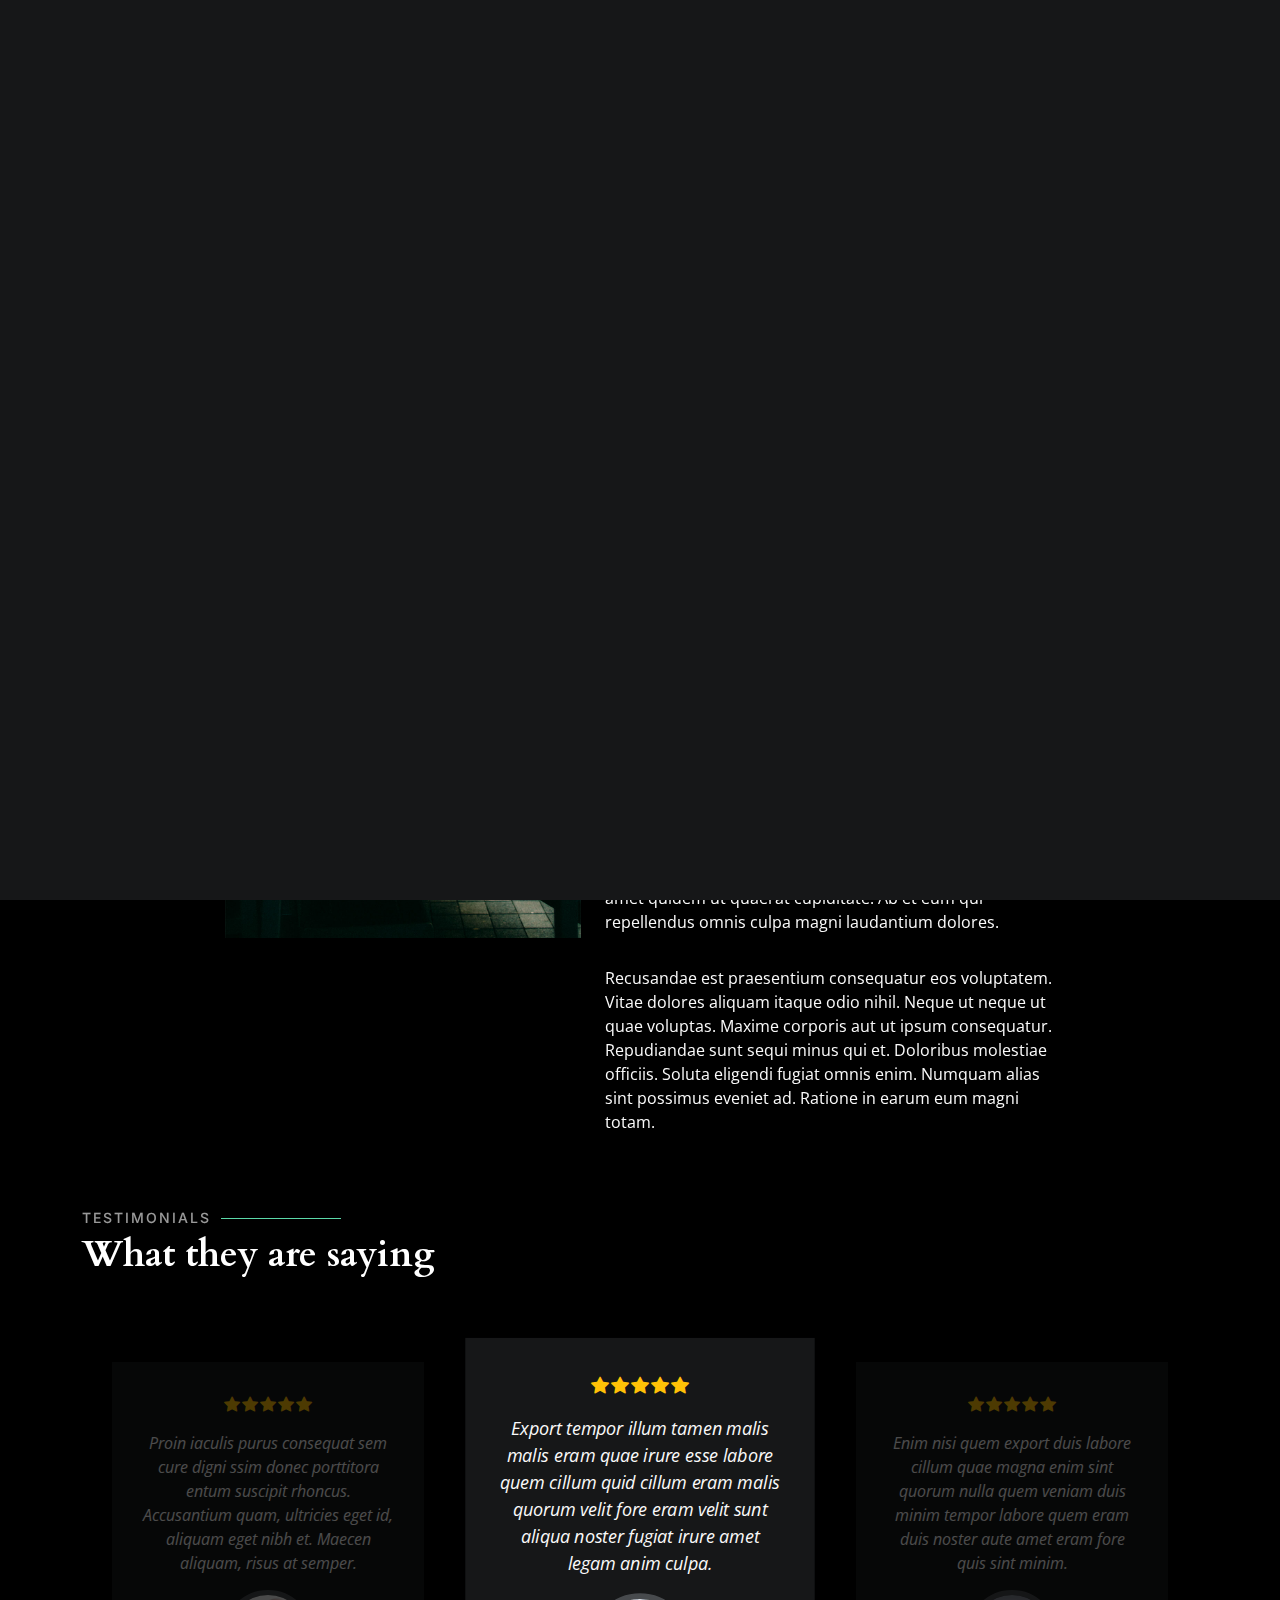
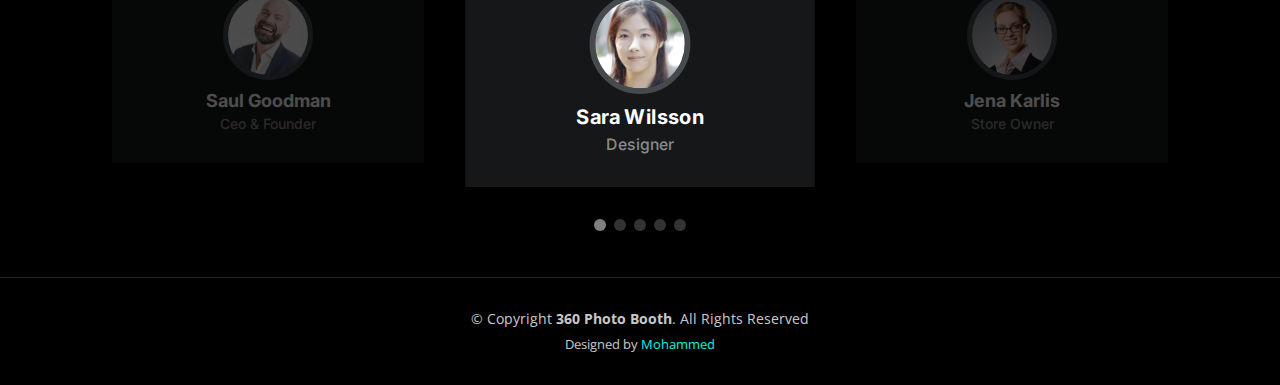
<file: about.html>
<!DOCTYPE html>
<html lang="en">

<head>
  <meta charset="utf-8">
  <meta content="width=device-width, initial-scale=1.0" name="viewport">

  <title>360 PHOTO BOOTH</title>
  <meta content="" name="description">
  <meta content="" name="keywords">

  <!-- Favicons -->
  <link href="assets/img/favicon.png" rel="icon">
  <link href="assets/img/apple-touch-icon.png" rel="apple-touch-icon">

  <!-- Google Fonts -->
  <link rel="preconnect" href="https://fonts.googleapis.com">
  <link rel="preconnect" href="https://fonts.gstatic.com" crossorigin>
  <link href="https://fonts.googleapis.com/css2?family=Open+Sans:ital,wght@0,300;0,400;0,500;0,600;0,700;1,300;1,400;1,600;1,700&family=Inter:ital,wght@0,300;0,400;0,500;0,600;0,700;1,300;1,400;1,500;1,600;1,700&family=Cardo:ital,wght@0,400;0,700;1,400&display=swap" rel="stylesheet">

  <!-- Vendor CSS Files -->
  <link href="assets/vendor/bootstrap/css/bootstrap.min.css" rel="stylesheet">
  <link href="assets/vendor/bootstrap-icons/bootstrap-icons.css" rel="stylesheet">
  <link href="assets/vendor/swiper/swiper-bundle.min.css" rel="stylesheet">
  <link href="assets/vendor/glightbox/css/glightbox.min.css" rel="stylesheet">
  <link href="assets/vendor/aos/aos.css" rel="stylesheet">

  <!-- Template Main CSS File -->
  <link href="assets/css/main.css" rel="stylesheet">

  <!-- =======================================================
  * Template Name: PhotoFolio - v1.1.1
  * Template URL: https://bootstrapmade.com/photofolio-bootstrap-photography-website-template/
  * Author: BootstrapMade.com
  * License: https://bootstrapmade.com/license/
  ======================================================== -->
</head>

<body>

  <!-- ======= Header ======= -->
  <header id="header" class="header d-flex align-items-center fixed-top">
    <div class="container-fluid d-flex align-items-center justify-content-between">

      <a href="index.html" class="logo d-flex align-items-center  me-auto me-lg-0">
        <!-- Uncomment the line below if you also wish to use an image logo -->
        <!-- <img src="assets/img/logo.png" alt=""> -->
        <i class="bi bi-camera"></i>
        <h1>360 Photo Booth</h1>
      </a>
      <nav id="navbar" class="navbar">
        <ul>
          <li><a href="index.html" class="active">Home</a></li>
          <li><a href="about.html">About</a></li>
          <li class="dropdown"><a href="services.html"><span>Services</span> <i class="bi bi-chevron-down dropdown-indicator"></i></a>
            <ul>
              <li><a href="mirror_booth.html">Mirror Booth</a></li>
              <li><a href="360.html">360 Photo Booth</a></li>
              <li><a href="gallery.html">Menu 3</a></li>
              <li class="dropdown"><a href="#"><span>Add ons</span> <i class="bi bi-chevron-down dropdown-indicator"></i></a>
                <ul>
                  <li><a href="#">Inclusion</a></li>
                  <li><a href="#">Branded Platform</a></li>
                  <li><a href="#">Regular Backfrop</a></li>
                </ul>
              </li>
            </ul>
          </li>
          <li><a href="gallery-single.html">Gallery</a></li>
          <li><a href="contact.html">Contact</a></li>
        </ul>
      </nav><!-- .navbar -->

      <div class="header-social-links">
        <a href="#" class="twitter"><i class="bi bi-twitter"></i></a>
        <a href="#" class="facebook"><i class="bi bi-facebook"></i></a>
        <a href="#" class="instagram"><i class="bi bi-instagram"></i></a>
        <a href="#" class="linkedin"><i class="bi bi-linkedin"></i></i></a>
      </div>
      <i class="mobile-nav-toggle mobile-nav-show bi bi-list"></i>
      <i class="mobile-nav-toggle mobile-nav-hide d-none bi bi-x"></i>

    </div>
  </header><!-- End Header -->

  <main id="main" data-aos="fade" data-aos-delay="1500">

    <!-- ======= End Page Header ======= -->
    <div class="page-header d-flex align-items-center">
      <div class="container position-relative">
        <div class="row d-flex justify-content-center">
          <div class="col-lg-6 text-center">
            <h2>About</h2>
            <p>Odio et unde deleniti. Deserunt numquam exercitationem. Officiis quo odio sint voluptas consequatur ut a odio voluptatem. Sit dolorum debitis veritatis natus dolores. Quasi ratione sint. Sit quaerat ipsum dolorem.</p>

            <a class="cta-btn" href="contact.html">Get Quote</a>

          </div>
        </div>
      </div>
    </div><!-- End Page Header -->

    <!-- ======= About Section ======= -->
    <section id="about" class="about">
      <div class="container">

        <div class="row gy-4 justify-content-center">
          <div class="col-lg-4">
            <img src="assets/img/profile-img.jpg" class="img-fluid" alt="">
          </div>
          <div class="col-lg-5 content">
            <h2>Professional Photographer from Toronto</h2>
            <p class="fst-italic py-3">
              Lorem ipsum dolor sit amet, consectetur adipiscing elit, sed do eiusmod tempor incididunt ut labore et dolore
              magna aliqua.
            </p>
            <div class="row">
              <div class="col-lg-6">
                <ul>
                  <li><i class="bi bi-chevron-right"></i> <strong>Birthday:</strong> <span>1 May 1995</span></li>
                  <li><i class="bi bi-chevron-right"></i> <strong>Website:</strong> <span>www.example.com</span></li>
                  <li><i class="bi bi-chevron-right"></i> <strong>Phone:</strong> <span>+123 456 7890</span></li>
                  <li><i class="bi bi-chevron-right"></i> <strong>City:</strong> <span>Toronto, Canada</span></li>
                </ul>
              </div>
              <div class="col-lg-6">
                <ul>
                  <li><i class="bi bi-chevron-right"></i> <strong>Age:</strong> <span>30</span></li>
                  <li><i class="bi bi-chevron-right"></i> <strong>Degree:</strong> <span>Master</span></li>
                  <li><i class="bi bi-chevron-right"></i> <strong>PhEmailone:</strong> <span>email@example.com</span></li>
                  <!-- <li><i class="bi bi-chevron-right"></i> <strong>Freelance:</strong> <span>Available</span></li> -->
                </ul>
              </div>
            </div>
            <p class="py-3">
              Officiis eligendi itaque labore et dolorum mollitia officiis optio vero. Quisquam sunt adipisci omnis et ut. Nulla accusantium dolor incidunt officia tempore. Et eius omnis.
              Cupiditate ut dicta maxime officiis quidem quia. Sed et consectetur qui quia repellendus itaque neque. Aliquid amet quidem ut quaerat cupiditate. Ab et eum qui repellendus omnis culpa magni laudantium dolores.
            </p>
            <p class="m-0">
              Recusandae est praesentium consequatur eos voluptatem. Vitae dolores aliquam itaque odio nihil. Neque ut neque ut quae voluptas. Maxime corporis aut ut ipsum consequatur. Repudiandae sunt sequi minus qui et. Doloribus molestiae officiis.
              Soluta eligendi fugiat omnis enim. Numquam alias sint possimus eveniet ad. Ratione in earum eum magni totam.
            </p>
          </div>
        </div>

      </div>
    </section><!-- End About Section -->

    <!-- ======= Testimonials Section ======= -->
    <section id="testimonials" class="testimonials">
      <div class="container">

        <div class="section-header">
          <h2>Testimonials</h2>
          <p>What they are saying</p>
        </div>

        <div class="slides-3 swiper">
          <div class="swiper-wrapper">

            <div class="swiper-slide">
              <div class="testimonial-item">
                <div class="stars">
                  <i class="bi bi-star-fill"></i><i class="bi bi-star-fill"></i><i class="bi bi-star-fill"></i><i class="bi bi-star-fill"></i><i class="bi bi-star-fill"></i>
                </div>
                <p>
                  Proin iaculis purus consequat sem cure digni ssim donec porttitora entum suscipit rhoncus. Accusantium quam, ultricies eget id, aliquam eget nibh et. Maecen aliquam, risus at semper.
                </p>
                <div class="profile mt-auto">
                  <img src="assets/img/testimonials/testimonials-1.jpg" class="testimonial-img" alt="">
                  <h3>Saul Goodman</h3>
                  <h4>Ceo &amp; Founder</h4>
                </div>
              </div>
            </div><!-- End testimonial item -->

            <div class="swiper-slide">
              <div class="testimonial-item">
                <div class="stars">
                  <i class="bi bi-star-fill"></i><i class="bi bi-star-fill"></i><i class="bi bi-star-fill"></i><i class="bi bi-star-fill"></i><i class="bi bi-star-fill"></i>
                </div>
                <p>
                  Export tempor illum tamen malis malis eram quae irure esse labore quem cillum quid cillum eram malis quorum velit fore eram velit sunt aliqua noster fugiat irure amet legam anim culpa.
                </p>
                <div class="profile mt-auto">
                  <img src="assets/img/testimonials/testimonials-2.jpg" class="testimonial-img" alt="">
                  <h3>Sara Wilsson</h3>
                  <h4>Designer</h4>
                </div>
              </div>
            </div><!-- End testimonial item -->

            <div class="swiper-slide">
              <div class="testimonial-item">
                <div class="stars">
                  <i class="bi bi-star-fill"></i><i class="bi bi-star-fill"></i><i class="bi bi-star-fill"></i><i class="bi bi-star-fill"></i><i class="bi bi-star-fill"></i>
                </div>
                <p>
                  Enim nisi quem export duis labore cillum quae magna enim sint quorum nulla quem veniam duis minim tempor labore quem eram duis noster aute amet eram fore quis sint minim.
                </p>
                <div class="profile mt-auto">
                  <img src="assets/img/testimonials/testimonials-3.jpg" class="testimonial-img" alt="">
                  <h3>Jena Karlis</h3>
                  <h4>Store Owner</h4>
                </div>
              </div>
            </div><!-- End testimonial item -->

            <div class="swiper-slide">
              <div class="testimonial-item">
                <div class="stars">
                  <i class="bi bi-star-fill"></i><i class="bi bi-star-fill"></i><i class="bi bi-star-fill"></i><i class="bi bi-star-fill"></i><i class="bi bi-star-fill"></i>
                </div>
                <p>
                  Fugiat enim eram quae cillum dolore dolor amet nulla culpa multos export minim fugiat minim velit minim dolor enim duis veniam ipsum anim magna sunt elit fore quem dolore labore illum veniam.
                </p>
                <div class="profile mt-auto">
                  <img src="assets/img/testimonials/testimonials-4.jpg" class="testimonial-img" alt="">
                  <h3>Matt Brandon</h3>
                  <h4>Freelancer</h4>
                </div>
              </div>
            </div><!-- End testimonial item -->

            <div class="swiper-slide">
              <div class="testimonial-item">
                <div class="stars">
                  <i class="bi bi-star-fill"></i><i class="bi bi-star-fill"></i><i class="bi bi-star-fill"></i><i class="bi bi-star-fill"></i><i class="bi bi-star-fill"></i>
                </div>
                <p>
                  Quis quorum aliqua sint quem legam fore sunt eram irure aliqua veniam tempor noster veniam enim culpa labore duis sunt culpa nulla illum cillum fugiat legam esse veniam culpa fore nisi cillum quid.
                </p>
                <div class="profile mt-auto">
                  <img src="assets/img/testimonials/testimonials-5.jpg" class="testimonial-img" alt="">
                  <h3>John Larson</h3>
                  <h4>Entrepreneur</h4>
                </div>
              </div>
            </div><!-- End testimonial item -->

          </div>
          <div class="swiper-pagination"></div>
        </div>

      </div>
    </section><!-- End Testimonials Section -->

  </main><!-- End #main -->

  <!-- ======= Footer ======= -->
  <footer id="footer" class="footer">
    <div class="container">
      <div class="copyright">
        &copy; Copyright <strong><span>360 Photo Booth</span></strong>. All Rights Reserved
      </div>
      <div class="credits">
        <!-- All the links in the footer should remain intact. -->
        <!-- You can delete the links only if you purchased the pro version. -->
        <!-- Licensing information: https://bootstrapmade.com/license/ -->
        <!-- Purchase the pro version with working PHP/AJAX contact form: https://bootstrapmade.com/photofolio-bootstrap-photography-website-template/ -->
        Designed by <a href="https://bootstrapmade.com/">Mohammed</a>
      </div>
    </div>
  </footer><!-- End Footer -->

  <a href="#" class="scroll-top d-flex align-items-center justify-content-center"><i class="bi bi-arrow-up-short"></i></a>

  <div id="preloader">
    <div class="line"></div>
  </div>

  <!-- Vendor JS Files -->
  <script src="assets/vendor/bootstrap/js/bootstrap.bundle.min.js"></script>
  <script src="assets/vendor/swiper/swiper-bundle.min.js"></script>
  <script src="assets/vendor/glightbox/js/glightbox.min.js"></script>
  <script src="assets/vendor/aos/aos.js"></script>
  <script src="assets/vendor/php-email-form/validate.js"></script>

  <!-- Template Main JS File -->
  <script src="assets/js/main.js"></script>

</body>

</html>
</file>
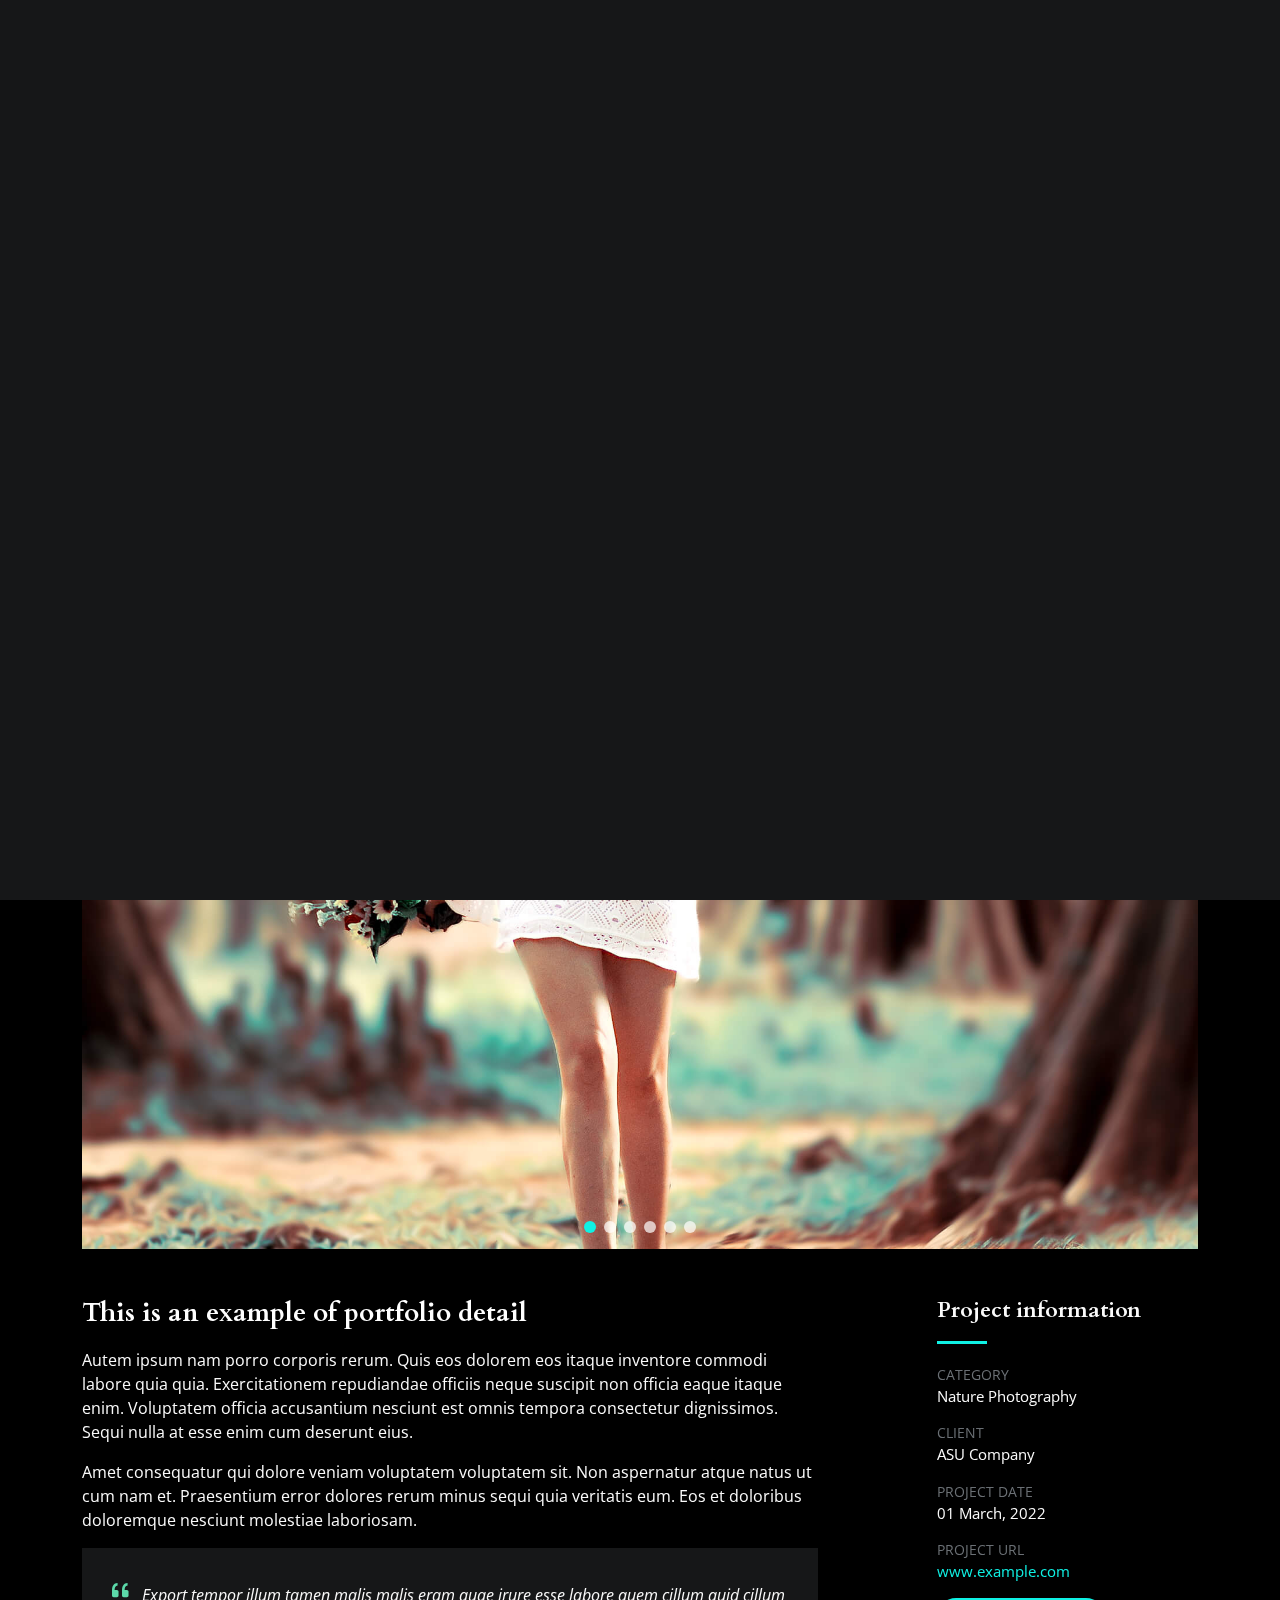
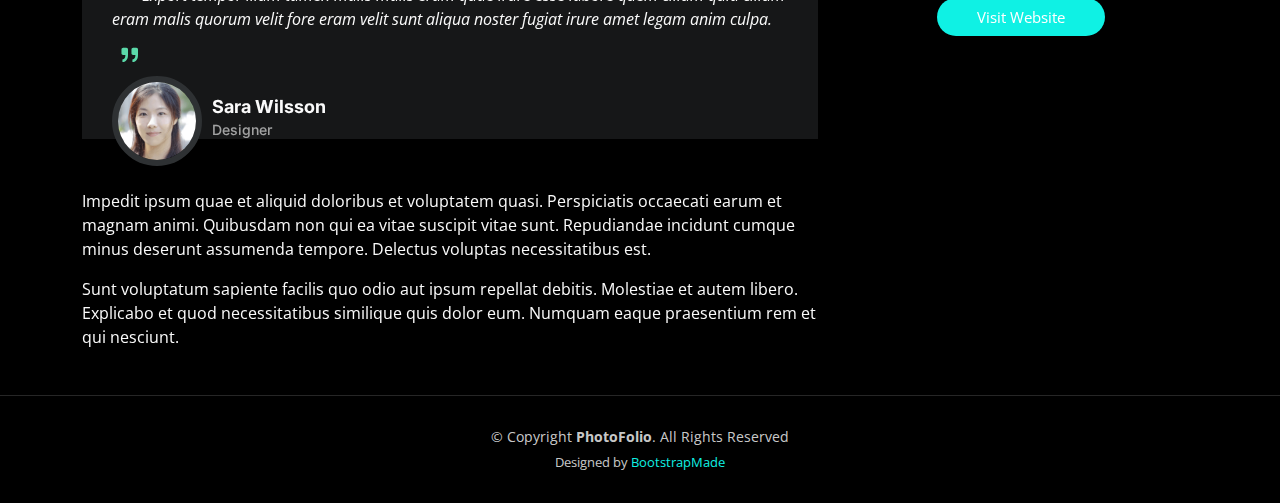
<file: booths.html>
<!DOCTYPE html>
<html lang="en">

<head>
  <meta charset="utf-8">
  <meta content="width=device-width, initial-scale=1.0" name="viewport">

  <title>PhotoFolio Bootstrap Template - Gallery Single</title>
  <meta content="" name="description">
  <meta content="" name="keywords">

  <!-- Favicons -->
  <link href="assets/img/favicon.png" rel="icon">
  <link href="assets/img/apple-touch-icon.png" rel="apple-touch-icon">

  <!-- Google Fonts -->
  <link rel="preconnect" href="https://fonts.googleapis.com">
  <link rel="preconnect" href="https://fonts.gstatic.com" crossorigin>
  <link href="https://fonts.googleapis.com/css2?family=Open+Sans:ital,wght@0,300;0,400;0,500;0,600;0,700;1,300;1,400;1,600;1,700&family=Inter:ital,wght@0,300;0,400;0,500;0,600;0,700;1,300;1,400;1,500;1,600;1,700&family=Cardo:ital,wght@0,400;0,700;1,400&display=swap" rel="stylesheet">

  <!-- Vendor CSS Files -->
  <link href="assets/vendor/bootstrap/css/bootstrap.min.css" rel="stylesheet">
  <link href="assets/vendor/bootstrap-icons/bootstrap-icons.css" rel="stylesheet">
  <link href="assets/vendor/swiper/swiper-bundle.min.css" rel="stylesheet">
  <link href="assets/vendor/glightbox/css/glightbox.min.css" rel="stylesheet">
  <link href="assets/vendor/aos/aos.css" rel="stylesheet">

  <!-- Template Main CSS File -->
  <link href="assets/css/main.css" rel="stylesheet">

  <!-- =======================================================
  * Template Name: PhotoFolio - v1.1.1
  * Template URL: https://bootstrapmade.com/photofolio-bootstrap-photography-website-template/
  * Author: BootstrapMade.com
  * License: https://bootstrapmade.com/license/
  ======================================================== -->
</head>

<body>

  <!-- ======= Header ======= -->
  <header id="header" class="header d-flex align-items-center fixed-top">
    <div class="container-fluid d-flex align-items-center justify-content-between">

      <a href="index.html" class="logo d-flex align-items-center  me-auto me-lg-0">
        <!-- Uncomment the line below if you also wish to use an image logo -->
        <!-- <img src="assets/img/logo.png" alt=""> -->
        <i class="bi bi-camera"></i>
        <h1>PhotoFolio</h1>
      </a>

      <nav id="navbar" class="navbar">
        <ul>
          <li><a href="index.html" class="active">Home</a></li>
          <li><a href="about.html">About</a></li>
          <li class="dropdown"><a href="services.html"><span>Services</span> <i class="bi bi-chevron-down dropdown-indicator"></i></a>
            <ul>
              <li><a href="mirror_booth.html">Mirror Booth</a></li>
              <li><a href="360.html">360 Photo Booth</a></li>
              <li><a href="gallery.html">Menu 3</a></li>
              <li class="dropdown"><a href="#"><span>Add ons</span> <i class="bi bi-chevron-down dropdown-indicator"></i></a>
                <ul>
                  <li><a href="#">Inclusion</a></li>
                  <li><a href="#">Branded Platform</a></li>
                  <li><a href="#">Regular Backfrop</a></li>
                </ul>
              </li>
            </ul>
          </li>
          <li><a href="gallery-single.html">Gallery</a></li>
          <li><a href="contact.html">Contact</a></li>
        </ul>
      </nav><!-- .navbar -->

      <div class="header-social-links">
        <a href="#" class="twitter"><i class="bi bi-twitter"></i></a>
        <a href="#" class="facebook"><i class="bi bi-facebook"></i></a>
        <a href="#" class="instagram"><i class="bi bi-instagram"></i></a>
        <a href="#" class="linkedin"><i class="bi bi-linkedin"></i></i></a>
      </div>
      <i class="mobile-nav-toggle mobile-nav-show bi bi-list"></i>
      <i class="mobile-nav-toggle mobile-nav-hide d-none bi bi-x"></i>

    </div>
  </header><!-- End Header -->

  <main id="main" data-aos="fade" data-aos-delay="1500">

    <!-- ======= End Page Header ======= -->
    <div class="page-header d-flex align-items-center">
      <div class="container position-relative">
        <div class="row d-flex justify-content-center">
          <div class="col-lg-6 text-center">
            <h2>Gallery Single</h2>
            <p>Odio et unde deleniti. Deserunt numquam exercitationem. Officiis quo odio sint voluptas consequatur ut a odio voluptatem. Sit dolorum debitis veritatis natus dolores. Quasi ratione sint. Sit quaerat ipsum dolorem.</p>

            <a class="cta-btn" href="contact.html">Available for hire</a>

          </div>
        </div>
      </div>
    </div><!-- End Page Header -->

    <!-- ======= Gallery Single Section ======= -->
    <section id="gallery-single" class="gallery-single">
      <div class="container">

        <div class="position-relative h-100">
          <div class="slides-1 portfolio-details-slider swiper">
            <div class="swiper-wrapper align-items-center">

              <div class="swiper-slide">
                <img src="assets/img/gallery/gallery-8.jpg" alt="">
              </div>
              <div class="swiper-slide">
                <img src="assets/img/gallery/gallery-9.jpg" alt="">
              </div>
              <div class="swiper-slide">
                <img src="assets/img/gallery/gallery-10.jpg" alt="">
              </div>
              <div class="swiper-slide">
                <img src="assets/img/gallery/gallery-11.jpg" alt="">
              </div>
              <div class="swiper-slide">
                <img src="assets/img/gallery/gallery-12.jpg" alt="">
              </div>
              <div class="swiper-slide">
                <img src="assets/img/gallery/gallery-13.jpg" alt="">
              </div>

            </div>
            <div class="swiper-pagination"></div>
          </div>
          <div class="swiper-button-prev"></div>
          <div class="swiper-button-next"></div>

        </div>

        <div class="row justify-content-between gy-4 mt-4">

          <div class="col-lg-8">
            <div class="portfolio-description">
              <h2>This is an example of portfolio detail</h2>
              <p>
                Autem ipsum nam porro corporis rerum. Quis eos dolorem eos itaque inventore commodi labore quia quia. Exercitationem repudiandae officiis neque suscipit non officia eaque itaque enim. Voluptatem officia accusantium nesciunt est omnis tempora consectetur dignissimos. Sequi nulla at esse enim cum deserunt eius.
              </p>
              <p>
                Amet consequatur qui dolore veniam voluptatem voluptatem sit. Non aspernatur atque natus ut cum nam et. Praesentium error dolores rerum minus sequi quia veritatis eum. Eos et doloribus doloremque nesciunt molestiae laboriosam.
              </p>

              <div class="testimonial-item">
                <p>
                  <i class="bi bi-quote quote-icon-left"></i>
                  Export tempor illum tamen malis malis eram quae irure esse labore quem cillum quid cillum eram malis quorum velit fore eram velit sunt aliqua noster fugiat irure amet legam anim culpa.
                  <i class="bi bi-quote quote-icon-right"></i>
                </p>
                <div>
                  <img src="assets/img/testimonials/testimonials-2.jpg" class="testimonial-img" alt="">
                  <h3>Sara Wilsson</h3>
                  <h4>Designer</h4>
                </div>
              </div>

              <p>
                Impedit ipsum quae et aliquid doloribus et voluptatem quasi. Perspiciatis occaecati earum et magnam animi. Quibusdam non qui ea vitae suscipit vitae sunt. Repudiandae incidunt cumque minus deserunt assumenda tempore. Delectus voluptas necessitatibus est.

              <p>
                Sunt voluptatum sapiente facilis quo odio aut ipsum repellat debitis. Molestiae et autem libero. Explicabo et quod necessitatibus similique quis dolor eum. Numquam eaque praesentium rem et qui nesciunt.
              </p>

            </div>
          </div>

          <div class="col-lg-3">
            <div class="portfolio-info">
              <h3>Project information</h3>
              <ul>
                <li><strong>Category</strong> <span>Nature Photography</span></li>
                <li><strong>Client</strong> <span>ASU Company</span></li>
                <li><strong>Project date</strong> <span>01 March, 2022</span></li>
                <li><strong>Project URL</strong> <a href="#">www.example.com</a></li>
                <li><a href="#" class="btn-visit align-self-start">Visit Website</a></li>
              </ul>
            </div>
          </div>

        </div>

      </div>
    </section><!-- End Gallery Single Section -->

  </main><!-- End #main -->

  <!-- ======= Footer ======= -->
  <footer id="footer" class="footer">
    <div class="container">
      <div class="copyright">
        &copy; Copyright <strong><span>PhotoFolio</span></strong>. All Rights Reserved
      </div>
      <div class="credits">
        <!-- All the links in the footer should remain intact. -->
        <!-- You can delete the links only if you purchased the pro version. -->
        <!-- Licensing information: https://bootstrapmade.com/license/ -->
        <!-- Purchase the pro version with working PHP/AJAX contact form: https://bootstrapmade.com/photofolio-bootstrap-photography-website-template/ -->
        Designed by <a href="https://bootstrapmade.com/">BootstrapMade</a>
      </div>
    </div>
  </footer><!-- End Footer -->

  <a href="#" class="scroll-top d-flex align-items-center justify-content-center"><i class="bi bi-arrow-up-short"></i></a>

  <div id="preloader">
    <div class="line"></div>
  </div>

  <!-- Vendor JS Files -->
  <script src="assets/vendor/bootstrap/js/bootstrap.bundle.min.js"></script>
  <script src="assets/vendor/swiper/swiper-bundle.min.js"></script>
  <script src="assets/vendor/glightbox/js/glightbox.min.js"></script>
  <script src="assets/vendor/aos/aos.js"></script>
  <script src="assets/vendor/php-email-form/validate.js"></script>

  <!-- Template Main JS File -->
  <script src="assets/js/main.js"></script>

</body>

</html>
</file>
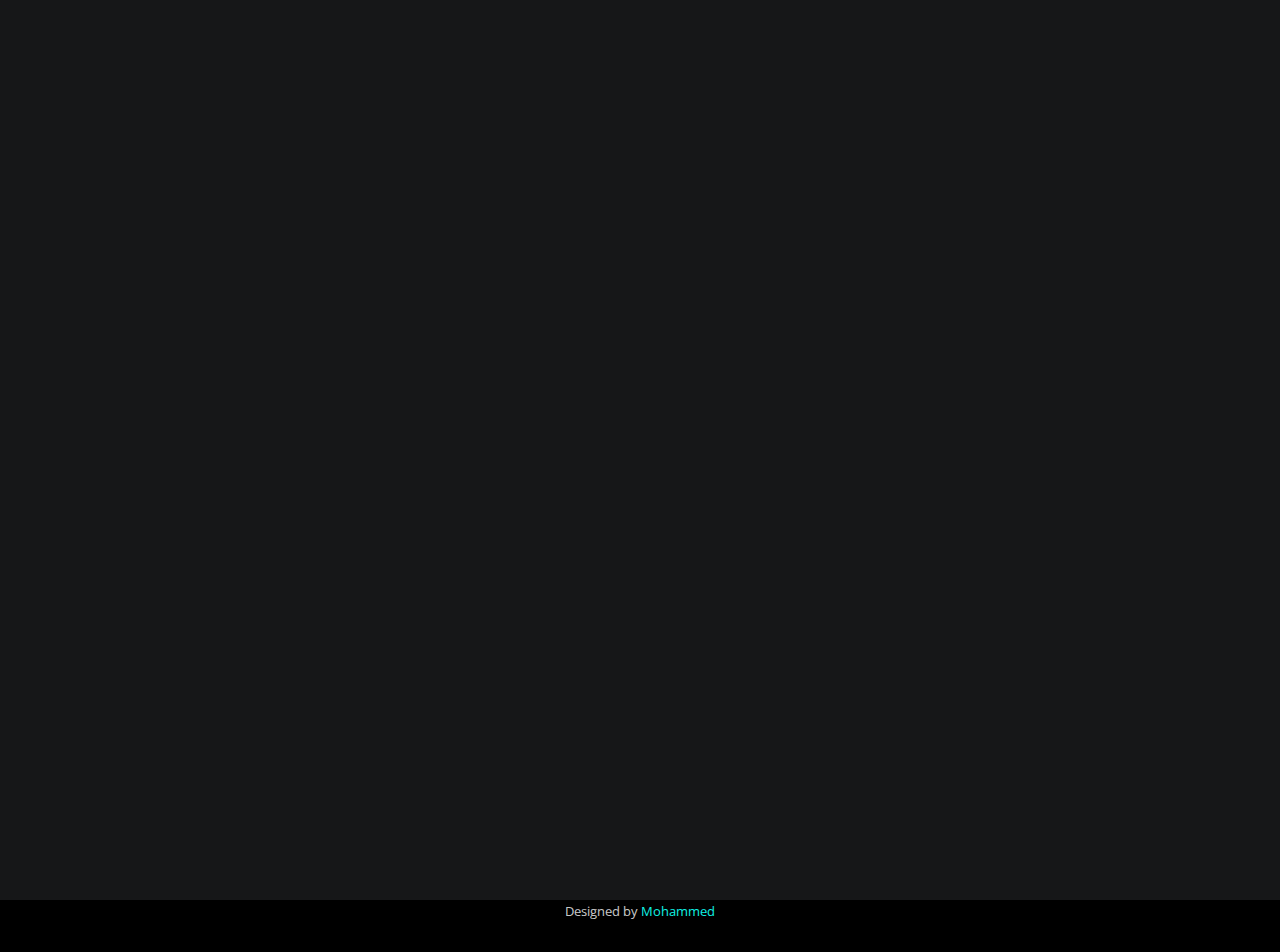
<file: contact.html>
<!DOCTYPE html>
<html lang="en">

<head>
  <meta charset="utf-8">
  <meta content="width=device-width, initial-scale=1.0" name="viewport">

  <title>360 PHOTO BOOTH</title>
  <meta content="" name="description">
  <meta content="" name="keywords">

  <!-- Favicons -->
  <link href="assets/img/favicon.png" rel="icon">
  <link href="assets/img/apple-touch-icon.png" rel="apple-touch-icon">

  <!-- Google Fonts -->
  <link rel="preconnect" href="https://fonts.googleapis.com">
  <link rel="preconnect" href="https://fonts.gstatic.com" crossorigin>
  <link href="https://fonts.googleapis.com/css2?family=Open+Sans:ital,wght@0,300;0,400;0,500;0,600;0,700;1,300;1,400;1,600;1,700&family=Inter:ital,wght@0,300;0,400;0,500;0,600;0,700;1,300;1,400;1,500;1,600;1,700&family=Cardo:ital,wght@0,400;0,700;1,400&display=swap" rel="stylesheet">

  <!-- Vendor CSS Files -->
  <link href="assets/vendor/bootstrap/css/bootstrap.min.css" rel="stylesheet">
  <link href="assets/vendor/bootstrap-icons/bootstrap-icons.css" rel="stylesheet">
  <link href="assets/vendor/swiper/swiper-bundle.min.css" rel="stylesheet">
  <link href="assets/vendor/glightbox/css/glightbox.min.css" rel="stylesheet">
  <link href="assets/vendor/aos/aos.css" rel="stylesheet">

  <!-- Template Main CSS File -->
  <link href="assets/css/main.css" rel="stylesheet">

  <!-- =======================================================
  * Template Name: PhotoFolio - v1.1.1
  * Template URL: https://bootstrapmade.com/photofolio-bootstrap-photography-website-template/
  * Author: BootstrapMade.com
  * License: https://bootstrapmade.com/license/
  ======================================================== -->
</head>

<body>

  <!-- ======= Header ======= -->
  <header id="header" class="header d-flex align-items-center fixed-top">
    <div class="container-fluid d-flex align-items-center justify-content-between">

      <a href="index.html" class="logo d-flex align-items-center  me-auto me-lg-0">
        <!-- Uncomment the line below if you also wish to use an image logo -->
        <!-- <img src="assets/img/logo.png" alt=""> -->
        <i class="bi bi-camera"></i>
        <h1>360 Photo Booth</h1>
      </a>

      <nav id="navbar" class="navbar">
        <ul>
          <li><a href="index.html" class="active">Home</a></li>
          <li><a href="about.html">About</a></li>
          <li class="dropdown"><a href="services.html"><span>Services</span> <i class="bi bi-chevron-down dropdown-indicator"></i></a>
            <ul>
              <li><a href="mirror_booth.html">Mirror Booth</a></li>
              <li><a href="360.html">360 Photo Booth</a></li>
              <li><a href="gallery.html">Menu 3</a></li>
              <li class="dropdown"><a href="#"><span>Add ons</span> <i class="bi bi-chevron-down dropdown-indicator"></i></a>
                <ul>
                  <li><a href="#">Inclusion</a></li>
                  <li><a href="#">Branded Platform</a></li>
                  <li><a href="#">Regular Backfrop</a></li>
                </ul>
              </li>
            </ul>
          </li>
          <li><a href="gallery-single.html">Gallery</a></li>
          <li><a href="contact.html">Contact</a></li>
        </ul>
      </nav><!-- .navbar -->

      <div class="header-social-links">
        <a href="#" class="twitter"><i class="bi bi-twitter"></i></a>
        <a href="#" class="facebook"><i class="bi bi-facebook"></i></a>
        <a href="#" class="instagram"><i class="bi bi-instagram"></i></a>
        <a href="#" class="linkedin"><i class="bi bi-linkedin"></i></i></a>
      </div>
      <i class="mobile-nav-toggle mobile-nav-show bi bi-list"></i>
      <i class="mobile-nav-toggle mobile-nav-hide d-none bi bi-x"></i>

    </div>
  </header><!-- End Header -->

  <main id="main" data-aos="fade" data-aos-delay="1500">

    <!-- ======= End Page Header ======= -->
    <div class="page-header d-flex align-items-center">
      <div class="container position-relative">
        <div class="row d-flex justify-content-center">
          <div class="col-lg-6 text-center">
            <h2>Contact</h2>
            <p>Odio et unde deleniti. Deserunt numquam exercitationem. Officiis quo odio sint voluptas consequatur ut a odio voluptatem. Sit dolorum debitis veritatis natus dolores. Quasi ratione sint. Sit quaerat ipsum dolorem.</p>

          </div>
        </div>
      </div>
    </div><!-- End Page Header -->

    <!-- ======= Contact Section ======= -->
    <section id="contact" class="contact">
      <div class="container">

        <div class="row gy-4 justify-content-center">

          <div class="col-lg-3">
            <div class="info-item d-flex">
              <i class="bi bi-geo-alt flex-shrink-0"></i>
              <div>
                <h4>Location:</h4>
                <p>15 Bruyeres Mews
                  Toronto, ON M5V 0A7
                  Canada</p>
              </div>
            </div>
          </div><!-- End Info Item -->

          <div class="col-lg-3">
            <div class="info-item d-flex">
              <i class="bi bi-envelope flex-shrink-0"></i>
              <div>
                <h4>Email:</h4>
                <p>info@example.com</p>
              </div>
            </div>
          </div><!-- End Info Item -->

          <div class="col-lg-3">
            <div class="info-item d-flex">
              <i class="bi bi-phone flex-shrink-0"></i>
              <div>
                <h4>Call:</h4>
                <p>+1 (289) 748-9668</p>
              </div>
            </div>
          </div><!-- End Info Item -->

        </div>

        <div class="row justify-content-center mt-4">

          <div class="col-lg-9">
            <form action="forms/contact.php" method="post" role="form" class="php-email-form">
              <div class="row">
                <div class="col-md-6 form-group">
                  <input type="text" name="name" class="form-control" id="name" placeholder="Your Name" required>
                </div>
                <div class="col-md-6 form-group mt-3 mt-md-0">
                  <input type="email" class="form-control" name="email" id="email" placeholder="Your Email" required>
                </div>
              </div>
              <div class="form-group mt-3">
                <input type="text" class="form-control" name="subject" id="subject" placeholder="Subject" required>
              </div>
              <div class="form-group mt-3">
                <textarea class="form-control" name="message" rows="5" placeholder="Message" required></textarea>
              </div>
              <div class="my-3">
                <div class="loading">Loading</div>
                <div class="error-message"></div>
                <div class="sent-message">Your message has been sent. Thank you!</div>
              </div>
              <div class="text-center"><button type="submit">Send Message</button></div>
            </form>
          </div><!-- End Contact Form -->

        </div>

      </div>
    </section><!-- End Contact Section -->

  </main><!-- End #main -->

  <!-- ======= Footer ======= -->
  <footer id="footer" class="footer">
    <div class="container">
      <div class="copyright">
        &copy; Copyright <strong><span>360 Photo Booth</span></strong>. All Rights Reserved
      </div>
      <div class="credits">
        <!-- All the links in the footer should remain intact. -->
        <!-- You can delete the links only if you purchased the pro version. -->
        <!-- Licensing information: https://bootstrapmade.com/license/ -->
        <!-- Purchase the pro version with working PHP/AJAX contact form: https://bootstrapmade.com/photofolio-bootstrap-photography-website-template/ -->
        Designed by <a href="https://bootstrapmade.com/">Mohammed</a>
      </div>
    </div>
  </footer><!-- End Footer -->

  <a href="#" class="scroll-top d-flex align-items-center justify-content-center"><i class="bi bi-arrow-up-short"></i></a>

  <div id="preloader">
    <div class="line"></div>
  </div>

  <!-- Vendor JS Files -->
  <script src="assets/vendor/bootstrap/js/bootstrap.bundle.min.js"></script>
  <script src="assets/vendor/swiper/swiper-bundle.min.js"></script>
  <script src="assets/vendor/glightbox/js/glightbox.min.js"></script>
  <script src="assets/vendor/aos/aos.js"></script>
  <script src="assets/vendor/php-email-form/validate.js"></script>

  <!-- Template Main JS File -->
  <script src="assets/js/main.js"></script>

</body>

</html>
</file>
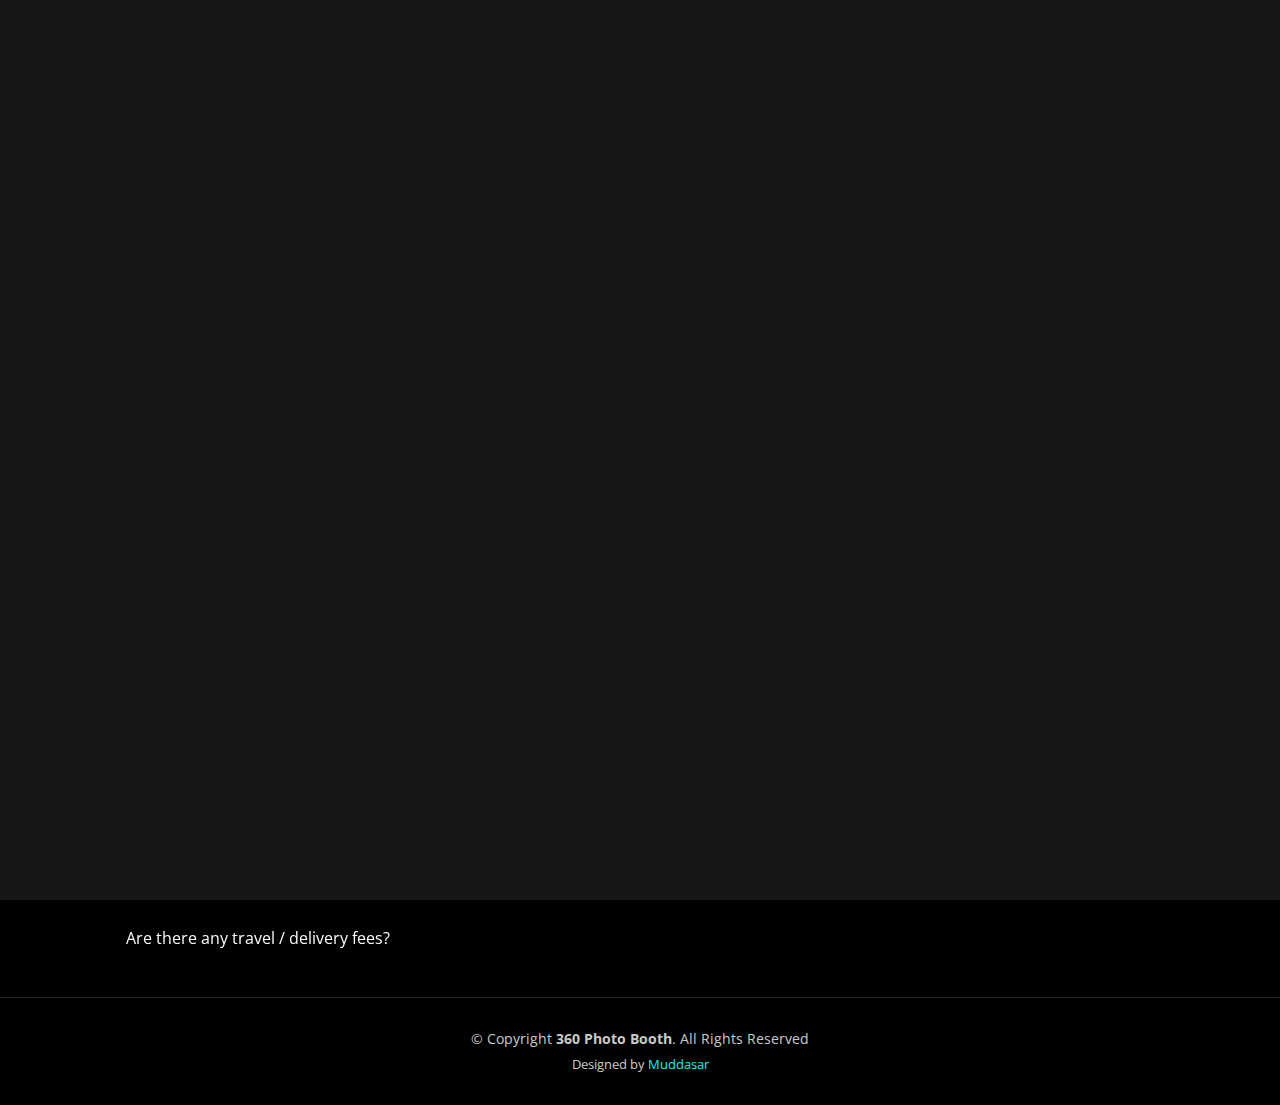
<file: faq.html>
<!DOCTYPE html>
<html lang="en">

<head>
  <meta charset="utf-8">
  <meta http-equiv="X-UA-Compatible" content="IE=edge">
  <meta content="width=device-width, initial-scale=1.0" name="viewport">

  <title>FAQ</title>
  <meta content="" name="description">
  <meta content="" name="keywords">

  <!-- Favicons -->
  <link href="assets/img/logo.jpeg" rel="icon">
  <link href="assets/img/apple-touch-icon.png" rel="apple-touch-icon">

  <!-- Google Fonts -->
  <link rel="preconnect" href="https://fonts.googleapis.com">
  <link rel="preconnect" href="https://fonts.gstatic.com" crossorigin>
  <link
    href="https://fonts.googleapis.com/css2?family=Open+Sans:ital,wght@0,300;0,400;0,500;0,600;0,700;1,300;1,400;1,600;1,700&family=Inter:ital,wght@0,300;0,400;0,500;0,600;0,700;1,300;1,400;1,500;1,600;1,700&family=Cardo:ital,wght@0,400;0,700;1,400&display=swap"
    rel="stylesheet">

  <!-- Vendor CSS Files -->
  <link href="assets/vendor/bootstrap/css/bootstrap.min.css" rel="stylesheet">
  <link href="assets/vendor/bootstrap-icons/bootstrap-icons.css" rel="stylesheet">
  <link href="assets/vendor/swiper/swiper-bundle.min.css" rel="stylesheet">
  <link href="assets/vendor/glightbox/css/glightbox.min.css" rel="stylesheet">
  <link href="assets/vendor/aos/aos.css" rel="stylesheet">

  <!-- Template Main CSS File -->
  <link href="assets/css/main.css" rel="stylesheet">
</head>

<body>

  <!-- ======= Header ======= -->
  <header id="header" class="header d-flex align-items-center fixed-top">
    <div class="container-fluid d-flex align-items-center justify-content-between">

      <a href="index.html" class="logo d-flex align-items-center  me-auto me-lg-0">
        <!-- Uncomment the line below if you also wish to use an image logo -->
        <img src="assets/img/logo.jpeg" alt="">
        <!-- <i class="bi bi-camera"></i> -->
        <div class="container">
          <div class="row">
            <div class="col">
              <label style="color: white;font-size: 14px;">360 Photo Booth 6ix Inc.</label>
            </div>
          </div>
          <div class="row">
            <div class="col">
            <label style="color: white;font-size: 12px;">Powered by Encompass</label>
            </div>
          </div>
        </div>
      </a>

      <nav id="navbar" class="navbar">
        <ul>
          <li><a style="font-size: 14px;" href="index.html">Home</a></li>
          <!-- <li><a href="about.html">About</a></li> -->
          <li class="dropdown"><a style="font-size: 14px;" href="services.html"><span>Services</span> <i
                class="bi bi-chevron-down dropdown-indicator"></i></a>
            <ul>

              <li><a style="font-size: 14px;" href="services.html">360 Photo Booth</a></li>
              <li><a style="font-size: 14px;" href="services.html">Roaming Photographer</a></li>
              <li><a style="font-size: 14px;" href="services.html">Magic Mirror Booth</a></li>
              <li><a style="font-size: 14px;" href="services.html">Instapod Booth</a></li>
              <!-- <li><a class="nav-link scrollto" href="#mirror">Mirror Booth</a></li> -->
              <!-- <li class="dropdown"><a href="#"><span>Add ons</span> <i
                    class="bi bi-chevron-down dropdown-indicator"></i></a>
                <ul>
                  <li><a href="#">Inclusion</a></li>
                  <li><a href="#">Branded Platform</a></li>
                  <li><a href="#">Regular Backfrop</a></li>
                </ul>
              </li> -->
            </ul>
          </li>
          <!-- <li><a href="booths.html">Our Booths</a></li> -->
          <li><a style="font-size: 14px;" href="book.html">Book</a></li>
          <li><a style="font-size: 14px;" class="active" href="faq.html">FAQ</a></li>
        </ul>
      </nav><!-- .navbar -->

      <div class="header-social-links">
        <!-- <a href="#" class="twitter"><i class="bi bi-twitter"></i></a> -->
        <a href="https://www.facebook.com/360photobooth6ix" class="facebook" target="_blank"><i class="bi bi-facebook"></i></a>
        <a href="https://www.instagram.com/360photobooth6ix/" class="instagram" target="_blank"><i class="bi bi-instagram"></i></a>
        <!-- <a href="#" class="linkedin"><i class="bi bi-linkedin"></i></i></a> -->
        <a onclick="window.open('tel:2897489668');" href="#" class="linkedin"> <i class="bi bi-phone"></i></i></a>
      </div>
      <i class="mobile-nav-toggle mobile-nav-show bi bi-list"></i>
      <i class="mobile-nav-toggle mobile-nav-hide d-none bi bi-x"></i>

    </div>
  </header><!-- End Header -->


  <main id="main" data-aos="fade" data-aos-delay="1500">

    <!-- ======= End Page Header ======= -->
    <div class="page-header d-flex align-items-center">
      <div class="container position-relative">
        <div class="row d-flex justify-content-center">
          <div class="col-lg-6 text-center">
            <h2>FAQ</h2>
            <p>People ask us..</p>

            <!-- <a class="cta-btn" href="contact.html">Available for hire</a> -->

          </div>
        </div>
      </div>
    </div><!-- End Page Header -->


    <section class="sample-page">
      <div class="container" data-aos="fade-up">
        <input type="checkbox" class="all_toggler" id="toggler" />
        <label for="toggler">Who is 360 Photo Booth? </label>
        <div>360 Photo Booth is a group of passionate individuals that love to laugh and strive to make a party an event
          to remember. Initially, we began as a family run business.

          Currently, we've brought on a photographer, graphic designer, sales team and booth attendants. We're a fully
          loaded team that are ready to handle ANY photo booth rental requests in the GTA.</div>
      </div>

      <div class="container">
        <input type="checkbox" class="all_toggler" id="toggler1" />
        <label for="toggler1">How many backdrops do you have? </label>
        <div>Over 40 Beautiful PREMIUM backdrops. </div>
      </div>

      <div class="container">
        <input type="checkbox" class="all_toggler" id="toggler2" />
        <label for="toggler2">Does the booth rental come with props? </label>
        <div>Yes, lots and lots of great props! They're hand made and local! We've got tons of theme based props, silly
          props, and of course the staple, lips and moustaches.</div>
      </div>

      <div class="container">
        <input type="checkbox" class="all_toggler" id="toggler3" />
        <label for="toggler3">What is a GIF? </label>
        <div>A GIF is basically an image file format that is animated by combining several images into a single file to
          create a constantly moving video. To see an example of this, visit our Services page.</div>
      </div>

      <div class="container">
        <input type="checkbox" class="all_toggler" id="toggler4" />
        <label for="toggler4">What is a Boomerang GIF? </label>
        <div>A Boomerang is a GIF that plays backwards and forwards. Like a GIF, it is an image file format that is
          animated by combining several images into a single file to create a constantly moving video. To see an example
          of this, visit our Services page.</div>
      </div>
      
      <div class="container">
        <input type="checkbox" class="all_toggler" id="toggler5" />
        <label for="toggler5">What do you need for setup? </label>
        <div>
          <p>Access to an outlet to plug in.</p>
          <p>A 6 ft. x 6 ft space at minimum but we recommend an 8 ft. x 8 ft. space. </p>
          <p>We normally arrive at your venue 
            <em>
              <strong>1 to 1.5 hours before the start time</strong>
            </em> to ensure it`s setup on time but we can also setup extra early in the daytime if requested.
          </p>
        </div>
      </div>

      <div class="container">
        <input type="checkbox" class="all_toggler" id="toggler6" />
        <label for="toggler6">How many photos / videos can we take? </label>
        <div>We encourage you to take as many photos as you can and want! It`s totally unlimited up until the booking time has ended.</div>
      </div>

      <div class="container">
        <input type="checkbox" class="all_toggler" id="toggler7" />
        <label for="toggler7">I just did the quote...now what? </label>
        <div>
          <p>Check your email inbox! <br>
          We sent the pricing and package details to your email. <br>
          If you didn`t receive the email, check your junk folder! <br></p>
          <p>
          Weekends are in very high demand. <br>
          If the date is still available, it will be a $100 deposit to reserve. <br>
          Our team will follow up with you to answer any questions.</p>
        </div>
      </div>

      <div class="container">
        <input type="checkbox" class="all_toggler" id="toggler8" />
        <label for="toggler8">Will there be staff on-site? </label>
        <div>We include staffing in our packages for your event convenience and flow. 
          Our staff deliver and setup the booth and can stay with it if you like to ensure your photo experience 
          is flawless and you have a great experience. You can also choose to have the booth without staff to save costs on 
          small intimate events or multi-day tradeshow & festivals.</div>
      </div>

      <!-- <div class="container">
        <input type="checkbox" class="all_toggler" id="toggler9" />
        <label for="toggler9">How do I book? </label>
        <div>Book Here: <a href="book.html">
            book.html </a>
      </div>
      </div> -->

      <div class="container">
        <input type="checkbox" class="all_toggler" id="toggler10" />
        <label for="toggler10">What's included with your package? </label>
        <div>Photo Booth Rental Packages <em> include </em> <br>
            1.  Early delivery + setup with staffing. <br>
            2. Touch screen with beauty filters, tap to start. <br>
            3. DSLR camera + professional lighting. <br>
            4. Unlimited photos for the number of hours booked. <br>
            5. Custom photo layout to match your event. <br>
            6. Online gallery to download + share photos. <br>
            7. Backdrop with color of your choice. <br>
            8. Attendant to assist your guests with the booth.
        </div>
      </div>


      <div class="container">
        <input type="checkbox" class="all_toggler" id="toggler11" />
        <label for="toggler11">What type of backdrops do you have?  </label>
        <div>
        <p>
        We have a wide selection featuring: <br>
        Simple all-white or all-black backdrops <br>
        Sparkly sequin backdrops (Gold, Silver, Red, Black, White, Pink).<br></p>
        <p>We can also make custom designed & printed 8ft. x 8ft. backdrops in-house with a 24 hour turn around time.</p>
        <p>We also have immersive Green Screen`s that allow you to have a more immersive digital background 
          experience like Hollywood movie scenes.</p>
        <p>We include custom overlays ON-TOP of the photos/videos such as having cutouts of people/things or logos appear 
          on-top anywhere in the digital or printed photo.</p>
        </div>
      </div>

      <div class="container">
        <input type="checkbox" class="all_toggler" id="toggler12" />
        <label for="toggler12">Are there any travel / delivery fees? </label>
        <div>We include free delivery and early setup before the start time within Toronto / GTA. 
          If event location is further than 50km from Vaughan, there may be an additional small travel fee added.
        </div>
      </div>

    </section>

  </main><!-- End #main -->

  <!-- ======= Footer ======= -->
  <footer id="footer" class="footer">
    <div class="container">
      <div class="copyright">
        &copy; Copyright <strong><span>360 Photo Booth</span></strong>. All Rights Reserved
      </div>
      <div class="credits">
        Designed by <a href="https://muddasar.netlify.app/">Muddasar</a>
      </div>
    </div>
  </footer><!-- End Footer -->

  <a href="#" class="scroll-top d-flex align-items-center justify-content-center"><i
      class="bi bi-arrow-up-short"></i></a>

  <div id="preloader">
    <div class="line"></div>
  </div>

  <!-- Vendor JS Files -->
  <script src="assets/vendor/bootstrap/js/bootstrap.bundle.min.js"></script>
  <script src="assets/vendor/swiper/swiper-bundle.min.js"></script>
  <script src="assets/vendor/glightbox/js/glightbox.min.js"></script>
  <script src="assets/vendor/aos/aos.js"></script>
  <script src="assets/vendor/php-email-form/validate.js"></script>

  <!-- Template Main JS File -->
  <script src="assets/js/main.js"></script>

</body>

</html>
</file>
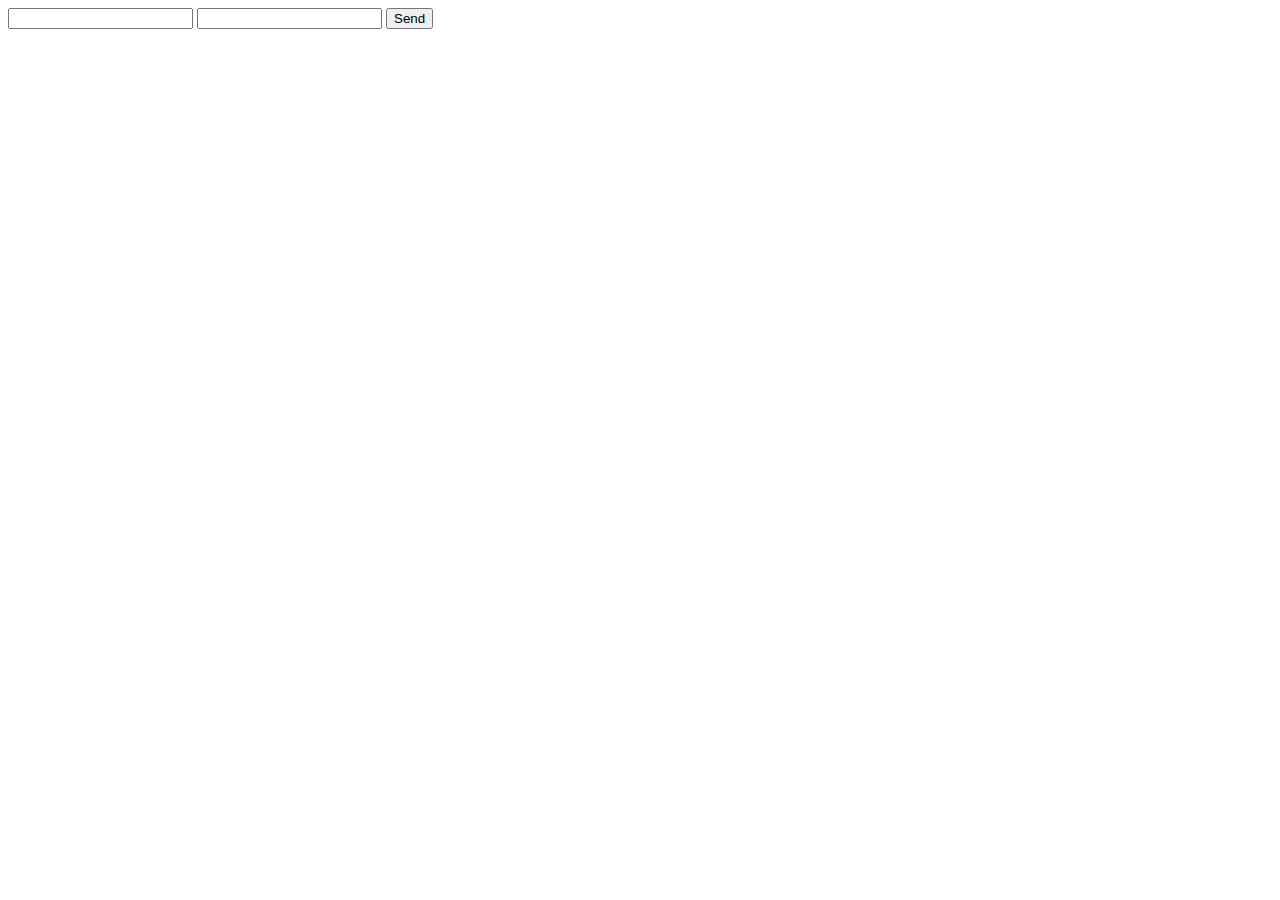
<file: form.html>
<!DOCTYPE html>
<head>
<title>Form submission</title>
</head>
<body>

<form action="https://formspree.io/f/mqkokbkg" method="POST">
    <input type="text" name="name" required>
    <input type="email" name="email" required>
    <button type="submit">Send</button>
</form>

</body>
</html>
</file>
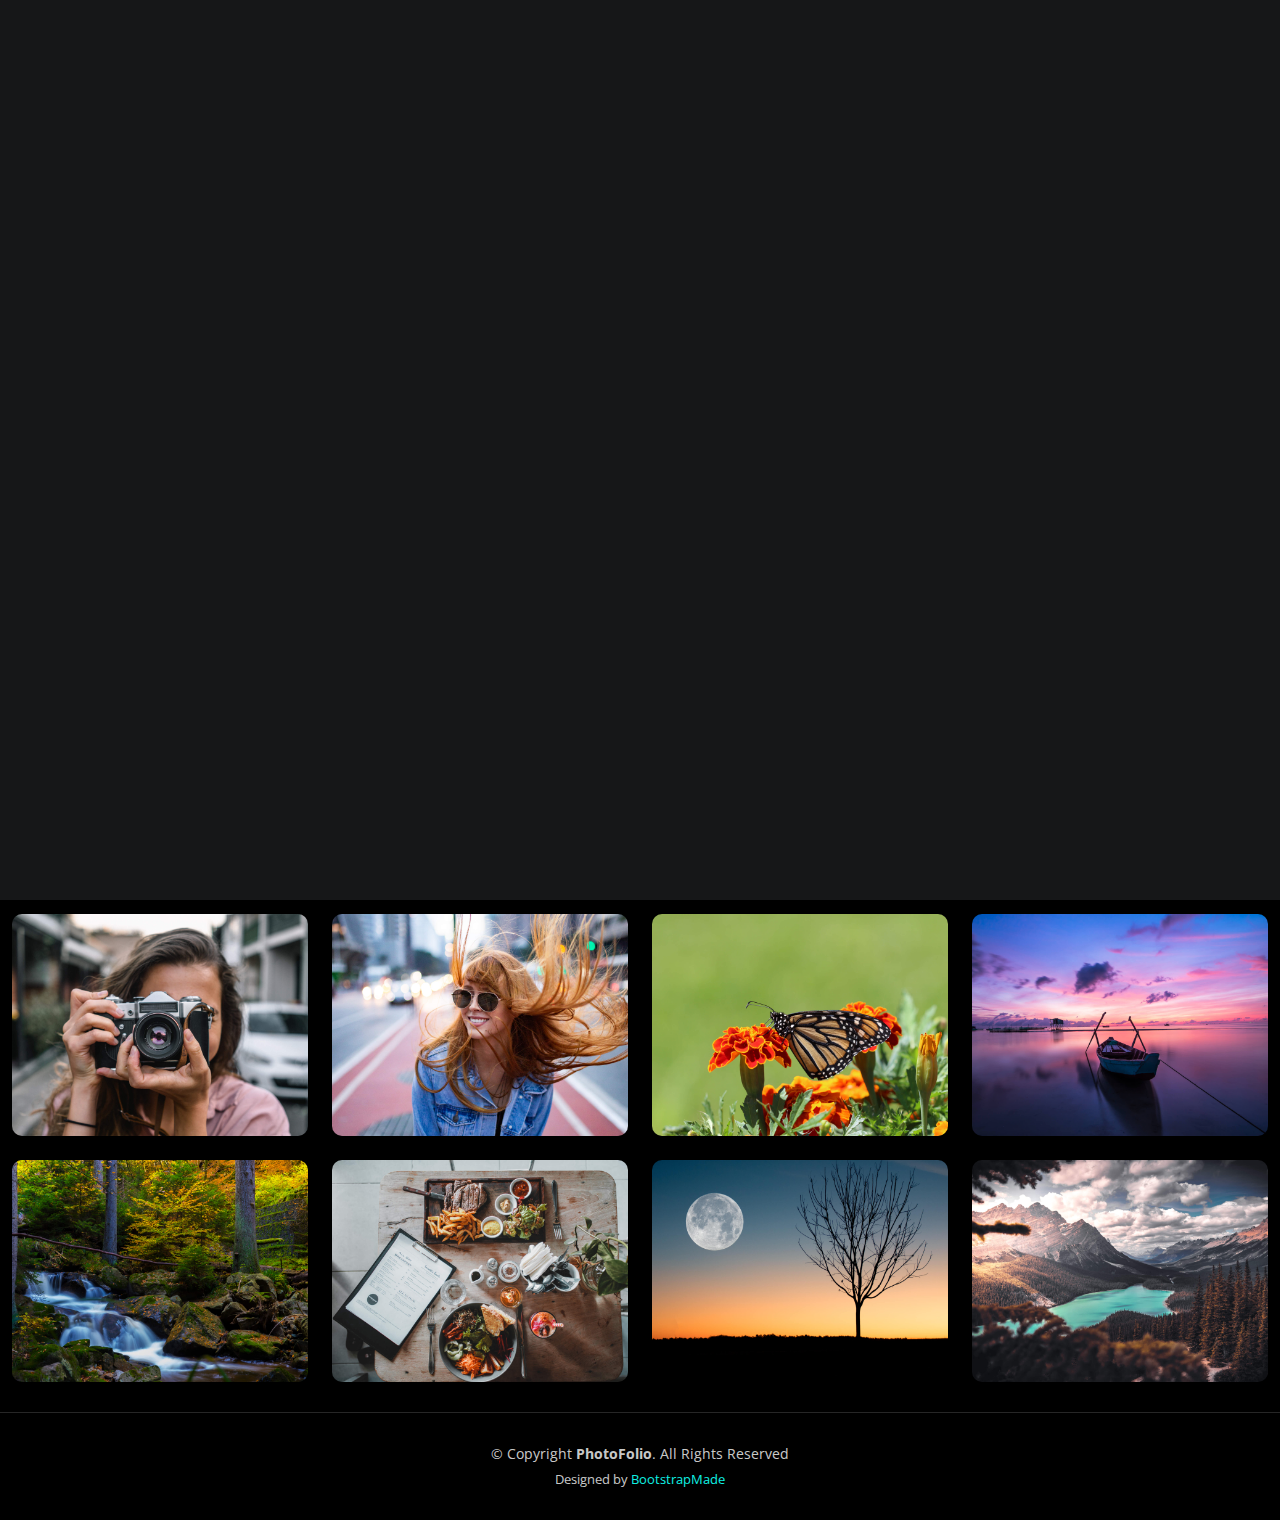
<file: gallery.html>
<!DOCTYPE html>
<html lang="en">

<head>
  <meta charset="utf-8">
  <meta content="width=device-width, initial-scale=1.0" name="viewport">

  <title>360 PHOTO BOOTH</title>
  <meta content="" name="description">
  <meta content="" name="keywords">

  <!-- Favicons -->
  <link href="assets/img/favicon.png" rel="icon">
  <link href="assets/img/apple-touch-icon.png" rel="apple-touch-icon">

  <!-- Google Fonts -->
  <link rel="preconnect" href="https://fonts.googleapis.com">
  <link rel="preconnect" href="https://fonts.gstatic.com" crossorigin>
  <link href="https://fonts.googleapis.com/css2?family=Open+Sans:ital,wght@0,300;0,400;0,500;0,600;0,700;1,300;1,400;1,600;1,700&family=Inter:ital,wght@0,300;0,400;0,500;0,600;0,700;1,300;1,400;1,500;1,600;1,700&family=Cardo:ital,wght@0,400;0,700;1,400&display=swap" rel="stylesheet">

  <!-- Vendor CSS Files -->
  <link href="assets/vendor/bootstrap/css/bootstrap.min.css" rel="stylesheet">
  <link href="assets/vendor/bootstrap-icons/bootstrap-icons.css" rel="stylesheet">
  <link href="assets/vendor/swiper/swiper-bundle.min.css" rel="stylesheet">
  <link href="assets/vendor/glightbox/css/glightbox.min.css" rel="stylesheet">
  <link href="assets/vendor/aos/aos.css" rel="stylesheet">

  <!-- Template Main CSS File -->
  <link href="assets/css/main.css" rel="stylesheet">

  <!-- =======================================================
  * Template Name: PhotoFolio - v1.1.1
  * Template URL: https://bootstrapmade.com/photofolio-bootstrap-photography-website-template/
  * Author: BootstrapMade.com
  * License: https://bootstrapmade.com/license/
  ======================================================== -->
</head>

<body>

  <!-- ======= Header ======= -->
  <header id="header" class="header d-flex align-items-center fixed-top">
    <div class="container-fluid d-flex align-items-center justify-content-between">

      <a href="index.html" class="logo d-flex align-items-center  me-auto me-lg-0">
        <!-- Uncomment the line below if you also wish to use an image logo -->
        <!-- <img src="assets/img/logo.png" alt=""> -->
        <i class="bi bi-camera"></i>
        <h1>PhotoFolio</h1>
      </a>

      <nav id="navbar" class="navbar">
        <ul>
          <li><a href="index.html" class="active">Home</a></li>
          <li><a href="about.html">About</a></li>
          <li class="dropdown"><a href="services.html"><span>Services</span> <i class="bi bi-chevron-down dropdown-indicator"></i></a>
            <ul>
              <li><a href="mirror_booth.html">Mirror Booth</a></li>
              <li><a href="360.html">360 Photo Booth</a></li>
              <li><a href="gallery.html">Menu 3</a></li>
              <li class="dropdown"><a href="#"><span>Add ons</span> <i class="bi bi-chevron-down dropdown-indicator"></i></a>
                <ul>
                  <li><a href="#">Inclusion</a></li>
                  <li><a href="#">Branded Platform</a></li>
                  <li><a href="#">Regular Backfrop</a></li>
                </ul>
              </li>
            </ul>
          </li>
          <li><a href="gallery-single.html">Gallery</a></li>
          <li><a href="contact.html">Contact</a></li>
        </ul>
      </nav><!-- .navbar -->

      <div class="header-social-links">
        <a href="#" class="twitter"><i class="bi bi-twitter"></i></a>
        <a href="#" class="facebook"><i class="bi bi-facebook"></i></a>
        <a href="#" class="instagram"><i class="bi bi-instagram"></i></a>
        <a href="#" class="linkedin"><i class="bi bi-linkedin"></i></i></a>
      </div>
      <i class="mobile-nav-toggle mobile-nav-show bi bi-list"></i>
      <i class="mobile-nav-toggle mobile-nav-hide d-none bi bi-x"></i>

    </div>
  </header><!-- End Header -->

  <main id="main" data-aos="fade" data-aos-delay="1500">

    <!-- ======= End Page Header ======= -->
    <div class="page-header d-flex align-items-center">
      <div class="container position-relative">
        <div class="row d-flex justify-content-center">
          <div class="col-lg-6 text-center">
            <h2>Nature (16 images)</h2>
            <p>Odio et unde deleniti. Deserunt numquam exercitationem. Officiis quo odio sint voluptas consequatur ut a odio voluptatem. Sit dolorum debitis veritatis natus dolores. Quasi ratione sint. Sit quaerat ipsum dolorem.</p>

            <a class="cta-btn" href="contact.html">Available for hire</a>

          </div>
        </div>
      </div>
    </div><!-- End Page Header -->

    <!-- ======= Gallery Section ======= -->
    <section id="gallery" class="gallery">
      <div class="container-fluid">

        <div class="row gy-4 justify-content-center">
          <div class="col-xl-3 col-lg-4 col-md-6">
            <div class="gallery-item h-100">
              <img src="assets/img/gallery/gallery-1.jpg" class="img-fluid" alt="">
              <div class="gallery-links d-flex align-items-center justify-content-center">
                <a href="assets/img/gallery/gallery-1.jpg" title="Gallery 1" class="glightbox preview-link"><i class="bi bi-arrows-angle-expand"></i></a>
                <a href="gallery-single.html" class="details-link"><i class="bi bi-link-45deg"></i></a>
              </div>
            </div>
          </div><!-- End Gallery Item -->
          <div class="col-xl-3 col-lg-4 col-md-6">
            <div class="gallery-item h-100">
              <img src="assets/img/gallery/gallery-2.jpg" class="img-fluid" alt="">
              <div class="gallery-links d-flex align-items-center justify-content-center">
                <a href="assets/img/gallery/gallery-2.jpg" title="Gallery 2" class="glightbox preview-link"><i class="bi bi-arrows-angle-expand"></i></a>
                <a href="gallery-single.html" class="details-link"><i class="bi bi-link-45deg"></i></a>
              </div>
            </div>
          </div><!-- End Gallery Item -->
          <div class="col-xl-3 col-lg-4 col-md-6">
            <div class="gallery-item h-100">
              <img src="assets/img/gallery/gallery-3.jpg" class="img-fluid" alt="">
              <div class="gallery-links d-flex align-items-center justify-content-center">
                <a href="assets/img/gallery/gallery-3.jpg" title="Gallery 3" class="glightbox preview-link"><i class="bi bi-arrows-angle-expand"></i></a>
                <a href="gallery-single.html" class="details-link"><i class="bi bi-link-45deg"></i></a>
              </div>
            </div>
          </div><!-- End Gallery Item -->
          <div class="col-xl-3 col-lg-4 col-md-6">
            <div class="gallery-item h-100">
              <img src="assets/img/gallery/gallery-4.jpg" class="img-fluid" alt="">
              <div class="gallery-links d-flex align-items-center justify-content-center">
                <a href="assets/img/gallery/gallery-4.jpg" title="Gallery 4" class="glightbox preview-link"><i class="bi bi-arrows-angle-expand"></i></a>
                <a href="gallery-single.html" class="details-link"><i class="bi bi-link-45deg"></i></a>
              </div>
            </div>
          </div><!-- End Gallery Item -->
          <div class="col-xl-3 col-lg-4 col-md-6">
            <div class="gallery-item h-100">
              <img src="assets/img/gallery/gallery-5.jpg" class="img-fluid" alt="">
              <div class="gallery-links d-flex align-items-center justify-content-center">
                <a href="assets/img/gallery/gallery-5.jpg" title="Gallery 5" class="glightbox preview-link"><i class="bi bi-arrows-angle-expand"></i></a>
                <a href="gallery-single.html" class="details-link"><i class="bi bi-link-45deg"></i></a>
              </div>
            </div>
          </div><!-- End Gallery Item -->
          <div class="col-xl-3 col-lg-4 col-md-6">
            <div class="gallery-item h-100">
              <img src="assets/img/gallery/gallery-6.jpg" class="img-fluid" alt="">
              <div class="gallery-links d-flex align-items-center justify-content-center">
                <a href="assets/img/gallery/gallery-6.jpg" title="Gallery 6" class="glightbox preview-link"><i class="bi bi-arrows-angle-expand"></i></a>
                <a href="gallery-single.html" class="details-link"><i class="bi bi-link-45deg"></i></a>
              </div>
            </div>
          </div><!-- End Gallery Item -->
          <div class="col-xl-3 col-lg-4 col-md-6">
            <div class="gallery-item h-100">
              <img src="assets/img/gallery/gallery-7.jpg" class="img-fluid" alt="">
              <div class="gallery-links d-flex align-items-center justify-content-center">
                <a href="assets/img/gallery/gallery-7.jpg" title="Gallery 7" class="glightbox preview-link"><i class="bi bi-arrows-angle-expand"></i></a>
                <a href="gallery-single.html" class="details-link"><i class="bi bi-link-45deg"></i></a>
              </div>
            </div>
          </div><!-- End Gallery Item -->
          <div class="col-xl-3 col-lg-4 col-md-6">
            <div class="gallery-item h-100">
              <img src="assets/img/gallery/gallery-8.jpg" class="img-fluid" alt="">
              <div class="gallery-links d-flex align-items-center justify-content-center">
                <a href="assets/img/gallery/gallery-8.jpg" title="Gallery 8" class="glightbox preview-link"><i class="bi bi-arrows-angle-expand"></i></a>
                <a href="gallery-single.html" class="details-link"><i class="bi bi-link-45deg"></i></a>
              </div>
            </div>
          </div><!-- End Gallery Item -->
          <div class="col-xl-3 col-lg-4 col-md-6">
            <div class="gallery-item h-100">
              <img src="assets/img/gallery/gallery-9.jpg" class="img-fluid" alt="">
              <div class="gallery-links d-flex align-items-center justify-content-center">
                <a href="assets/img/gallery/gallery-9.jpg" title="Gallery 9" class="glightbox preview-link"><i class="bi bi-arrows-angle-expand"></i></a>
                <a href="gallery-single.html" class="details-link"><i class="bi bi-link-45deg"></i></a>
              </div>
            </div>
          </div><!-- End Gallery Item -->
          <div class="col-xl-3 col-lg-4 col-md-6">
            <div class="gallery-item h-100">
              <img src="assets/img/gallery/gallery-10.jpg" class="img-fluid" alt="">
              <div class="gallery-links d-flex align-items-center justify-content-center">
                <a href="assets/img/gallery/gallery-10.jpg" title="Gallery 10" class="glightbox preview-link"><i class="bi bi-arrows-angle-expand"></i></a>
                <a href="gallery-single.html" class="details-link"><i class="bi bi-link-45deg"></i></a>
              </div>
            </div>
          </div><!-- End Gallery Item -->
          <div class="col-xl-3 col-lg-4 col-md-6">
            <div class="gallery-item h-100">
              <img src="assets/img/gallery/gallery-11.jpg" class="img-fluid" alt="">
              <div class="gallery-links d-flex align-items-center justify-content-center">
                <a href="assets/img/gallery/gallery-11.jpg" title="Gallery 11" class="glightbox preview-link"><i class="bi bi-arrows-angle-expand"></i></a>
                <a href="gallery-single.html" class="details-link"><i class="bi bi-link-45deg"></i></a>
              </div>
            </div>
          </div><!-- End Gallery Item -->
          <div class="col-xl-3 col-lg-4 col-md-6">
            <div class="gallery-item h-100">
              <img src="assets/img/gallery/gallery-12.jpg" class="img-fluid" alt="">
              <div class="gallery-links d-flex align-items-center justify-content-center">
                <a href="assets/img/gallery/gallery-12.jpg" title="Gallery 12" class="glightbox preview-link"><i class="bi bi-arrows-angle-expand"></i></a>
                <a href="gallery-single.html" class="details-link"><i class="bi bi-link-45deg"></i></a>
              </div>
            </div>
          </div><!-- End Gallery Item -->
          <div class="col-xl-3 col-lg-4 col-md-6">
            <div class="gallery-item h-100">
              <img src="assets/img/gallery/gallery-13.jpg" class="img-fluid" alt="">
              <div class="gallery-links d-flex align-items-center justify-content-center">
                <a href="assets/img/gallery/gallery-13.jpg" title="Gallery 13" class="glightbox preview-link"><i class="bi bi-arrows-angle-expand"></i></a>
                <a href="gallery-single.html" class="details-link"><i class="bi bi-link-45deg"></i></a>
              </div>
            </div>
          </div><!-- End Gallery Item -->
          <div class="col-xl-3 col-lg-4 col-md-6">
            <div class="gallery-item h-100">
              <img src="assets/img/gallery/gallery-14.jpg" class="img-fluid" alt="">
              <div class="gallery-links d-flex align-items-center justify-content-center">
                <a href="assets/img/gallery/gallery-14.jpg" title="Gallery 14" class="glightbox preview-link"><i class="bi bi-arrows-angle-expand"></i></a>
                <a href="gallery-single.html" class="details-link"><i class="bi bi-link-45deg"></i></a>
              </div>
            </div>
          </div><!-- End Gallery Item -->
          <div class="col-xl-3 col-lg-4 col-md-6">
            <div class="gallery-item h-100">
              <img src="assets/img/gallery/gallery-15.jpg" class="img-fluid" alt="">
              <div class="gallery-links d-flex align-items-center justify-content-center">
                <a href="assets/img/gallery/gallery-15.jpg" title="Gallery 15" class="glightbox preview-link"><i class="bi bi-arrows-angle-expand"></i></a>
                <a href="gallery-single.html" class="details-link"><i class="bi bi-link-45deg"></i></a>
              </div>
            </div>
          </div><!-- End Gallery Item -->
          <div class="col-xl-3 col-lg-4 col-md-6">
            <div class="gallery-item h-100">
              <img src="assets/img/gallery/gallery-16.jpg" class="img-fluid" alt="">
              <div class="gallery-links d-flex align-items-center justify-content-center">
                <a href="assets/img/gallery/gallery-16.jpg" title="Gallery 16" class="glightbox preview-link"><i class="bi bi-arrows-angle-expand"></i></a>
                <a href="gallery-single.html" class="details-link"><i class="bi bi-link-45deg"></i></a>
              </div>
            </div>
          </div><!-- End Gallery Item -->

        </div>

      </div>
    </section><!-- End Gallery Section -->

  </main><!-- End #main -->

  <!-- ======= Footer ======= -->
  <footer id="footer" class="footer">
    <div class="container">
      <div class="copyright">
        &copy; Copyright <strong><span>PhotoFolio</span></strong>. All Rights Reserved
      </div>
      <div class="credits">
        <!-- All the links in the footer should remain intact. -->
        <!-- You can delete the links only if you purchased the pro version. -->
        <!-- Licensing information: https://bootstrapmade.com/license/ -->
        <!-- Purchase the pro version with working PHP/AJAX contact form: https://bootstrapmade.com/photofolio-bootstrap-photography-website-template/ -->
        Designed by <a href="https://bootstrapmade.com/">BootstrapMade</a>
      </div>
    </div>
  </footer><!-- End Footer -->

  <a href="#" class="scroll-top d-flex align-items-center justify-content-center"><i class="bi bi-arrow-up-short"></i></a>

  <div id="preloader">
    <div class="line"></div>
  </div>

  <!-- Vendor JS Files -->
  <script src="assets/vendor/bootstrap/js/bootstrap.bundle.min.js"></script>
  <script src="assets/vendor/swiper/swiper-bundle.min.js"></script>
  <script src="assets/vendor/glightbox/js/glightbox.min.js"></script>
  <script src="assets/vendor/aos/aos.js"></script>
  <script src="assets/vendor/php-email-form/validate.js"></script>

  <!-- Template Main JS File -->
  <script src="assets/js/main.js"></script>

</body>

</html>
</file>
<file: assets/css/main.css>
/**
* Template Name: PhotoFolio - v1.1.1
* Template URL: https://bootstrapmade.com/photofolio-bootstrap-photography-website-template/
* Author: BootstrapMade.com
* License: https://bootstrapmade.com/license/
*/

/*--------------------------------------------------------------
# Set main reusable colors and fonts using CSS variables
# Learn more about CSS variables at https://developer.mozilla.org/en-US/docs/Web/CSS/Using_CSS_custom_properties
--------------------------------------------------------------*/
/* Fonts */
:root {
  --font-default: "Open Sans", system-ui, -apple-system, "Segoe UI", Roboto, "Helvetica Neue", Arial, "Noto Sans", "Liberation Sans", sans-serif, "Apple Color Emoji", "Segoe UI Emoji", "Segoe UI Symbol", "Noto Color Emoji";
  --font-primary: "Inter", sans-serif;
  --font-secondary: "Cardo", sans-serif;
}

/* Colors */
:root {
  --color-default: #fafafa;
  /* --color-primary: #27a776; */
  --color-primary: #0ff1e4;
  --color-secondary: #161718;
}

/* Smooth scroll behavior */
:root {
  scroll-behavior: smooth;
}

/*--------------------------------------------------------------
# General
--------------------------------------------------------------*/
body {
  font-family: var(--font-default);
  color: var(--color-default);
  background-color: #000;
}

a {
  color: var(--color-primary);
  text-decoration: none;
}

a:hover {
  color: #32cf93;
  text-decoration: none;
}

h1,
h2,
h3,
h4,
h5,
h6 {
  font-family: var(--font-primary);
}

/*--------------------------------------------------------------
# Sections & Section Header
--------------------------------------------------------------*/
.section-header {
  padding-bottom: 40px;
}

.section-header h2 {
  font-size: 14px;
  font-weight: 500;
  padding: 0;
  line-height: 1px;
  margin: 0 0 5px 0;
  letter-spacing: 2px;
  text-transform: uppercase;
  color: rgba(255, 255, 255, 0.6);
  font-family: var(--font-primary);
}

.section-header h2::after {
  content: "";
  width: 120px;
  height: 1px;
  display: inline-block;
  background: #5bd9a9;
  margin: 4px 10px;
}

.section-header p {
  margin: 0;
  margin: 0;
  font-size: 36px;
  font-weight: 700;
  font-family: var(--font-secondary);
  color: #fff;
}

/*--------------------------------------------------------------
# Page Header
--------------------------------------------------------------*/
.page-header {
  padding: 120px 0 60px 0;
  min-height: 30vh;
  position: relative;
}

.page-header h2 {
  font-size: 56px;
  font-weight: 500;
  color: #fff;
  font-family: var(--font-secondary);
}

@media (max-width: 768px) {
  .page-header h2 {
    font-size: 36px;
  }
}

.page-header p {
  color: rgba(255, 255, 255, 0.8);
}

.page-header .cta-btn {
  font-family: var(--font-primary);
  font-weight: 400;
  font-size: 14px;
  display: inline-block;
  padding: 12px 40px;
  border-radius: 4px;
  letter-spacing: 1px;
  text-transform: uppercase;
  transition: 0.3s;
  color: #fff;
  background: var(--color-primary);
}

.page-header .cta-btn:hover {
  background: #0ff1e4;
}

/*--------------------------------------------------------------
# Scroll top button
--------------------------------------------------------------*/
.scroll-top {
  position: fixed;
  visibility: hidden;
  opacity: 0;
  right: 15px;
  bottom: -15px;
  z-index: 99999;
  background: #0ff1e4;
  width: 44px;
  height: 44px;
  border-radius: 50px;
  transition: all 0.4s;
}

.scroll-top i {
  font-size: 24px;
  color: #fff;
  line-height: 0;
}

.scroll-top:hover {
  background: rgba(39, 167, 118, 0.8);
  color: #fff;
}

.scroll-top.active {
  visibility: visible;
  opacity: 1;
  bottom: 15px;
}

/*--------------------------------------------------------------
# Preloader
--------------------------------------------------------------*/
#preloader {
  display: flex;
  position: fixed;
  inset: 0;
  width: 100%;
  height: 100vh;
  z-index: 99999;
}

#preloader:before,
#preloader:after {
  content: "";
  background-color: var(--color-secondary);
  position: absolute;
  inset: 0;
  width: 50%;
  height: 100%;
  transition: all 0.3s ease 0s;
  z-index: -1;
}

#preloader:after {
  left: auto;
  right: 0;
}

#preloader .line {
  position: relative;
  overflow: hidden;
  margin: auto;
  width: 1px;
  height: 280px;
  transition: all 0.8s ease 0s;
}

#preloader .line:before {
  content: "";
  position: absolute;
  background-color: #fff;
  left: 0;
  top: 50%;
  width: 1px;
  height: 0%;
  transform: translateY(-50%);
  -webkit-animation: lineincrease 1000ms ease-in-out 0s forwards;
  animation: lineincrease 1000ms ease-in-out 0s forwards;
}

#preloader .line:after {
  content: "";
  position: absolute;
  background-color: #999;
  left: 0;
  top: 0;
  width: 1px;
  height: 100%;
  transform: translateY(-100%);
  -webkit-animation: linemove 1200ms linear 0s infinite;
  animation: linemove 1200ms linear 0s infinite;
  -webkit-animation-delay: 2000ms;
  animation-delay: 2000ms;
}

#preloader.loaded .line {
  opacity: 0;
  height: 100% !important;
}

#preloader.loaded .line:after {
  opacity: 0;
}

#preloader.loaded:before,
#preloader.loaded:after {
  -webkit-animation: preloaderfinish 300ms ease-in-out 500ms forwards;
  animation: preloaderfinish 300ms ease-in-out 500ms forwards;
}

@-webkit-keyframes lineincrease {
  0% {
    height: 0%;
  }

  100% {
    height: 100%;
  }
}

@keyframes lineincrease {
  0% {
    height: 0%;
  }

  100% {
    height: 100%;
  }
}

@-webkit-keyframes linemove {
  0% {
    transform: translateY(200%);
  }

  100% {
    transform: translateY(-100%);
  }
}

@keyframes linemove {
  0% {
    transform: translateY(200%);
  }

  100% {
    transform: translateY(-100%);
  }
}

@-webkit-keyframes preloaderfinish {
  0% {
    width: 5 0%;
  }

  100% {
    width: 0%;
  }
}

@keyframes preloaderfinish {
  0% {
    width: 5 0%;
  }

  100% {
    width: 0%;
  }
}

/*--------------------------------------------------------------
# Header
--------------------------------------------------------------*/
.header {
  transition: all 0.5s;
  z-index: 997;
  padding: 30px 0;
  background-color: #000;
}

.header .logo {
  transition: 0.3s;
}

.header .logo img {
  max-height: 40px;
  margin-right: 8px;
}

.header .logo h1 {
  font-size: 32px;
  margin: 0;
  font-weight: 400;
  color: #fff;
  font-family: var(--font-secondary);
}

.header .logo i {
  font-size: 32px;
  margin-right: 8px;
  line-height: 0;
}

@media (max-width: 575px) {
  .header .logo h1 {
    font-size: 26px;
  }

  .header .logo i {
    font-size: 24px;
  }
}

.header .header-social-links {
  padding-right: 15px;
}

.header .header-social-links a {
  color: rgba(255, 255, 255, 0.5);
  padding-left: 15px;
  display: inline-block;
  line-height: 0px;
  transition: 0.3s;
  font-size: 16px;
}

.header .header-social-links a:hover {
  color: #fff;
}

@media (max-width: 575px) {
  .header .header-social-links a {
    padding-left: 5px;
  }
}

/*--------------------------------------------------------------
# Desktop Navigation
--------------------------------------------------------------*/
@media (min-width: 1280px) {
  .navbar {
    padding: 0;
  }

  .navbar ul {
    margin: 0;
    padding: 0;
    display: flex;
    list-style: none;
    align-items: center;
  }

  .navbar li {
    position: relative;
  }

  .navbar a,
  .navbar a:focus {
    display: flex;
    align-items: center;
    justify-content: space-between;
    padding: 10px 0 10px 30px;
    font-family: var(--font-primary);
    text-transform: uppercase;
    letter-spacing: 1px;
    font-size: 13px;
    font-weight: 400;
    color: rgba(255, 255, 255, 0.5);
    white-space: nowrap;
    transition: 0.3s;
  }

  .navbar a i,
  .navbar a:focus i {
    font-size: 12px;
    line-height: 0;
    margin-left: 5px;
  }

  .navbar a:hover,
  .navbar .active,
  .navbar .active:focus,
  .navbar li:hover>a {
    color: #fff;
  }

  .navbar .dropdown ul {
    display: block;
    position: absolute;
    left: 14px;
    top: calc(100% + 30px);
    margin: 0;
    padding: 10px 0;
    z-index: 99;
    opacity: 0;
    visibility: hidden;
    background: var(--color-secondary);
    transition: 0.3s;
    border-radius: 4px;
  }

  .navbar .dropdown ul li {
    min-width: 200px;
  }

  .navbar .dropdown ul a {
    padding: 10px 20px;
    font-size: 15px;
    text-transform: none;
    font-weight: 400;
  }

  .navbar .dropdown ul a i {
    font-size: 12px;
  }

  .navbar .dropdown ul a:hover,
  .navbar .dropdown ul .active:hover,
  .navbar .dropdown ul li:hover>a {
    color: #fff;
  }

  .navbar .dropdown:hover>ul {
    opacity: 1;
    top: 100%;
    visibility: visible;
  }

  .navbar .dropdown .dropdown ul {
    top: 0;
    left: calc(100% - 30px);
    visibility: hidden;
  }

  .navbar .dropdown .dropdown:hover>ul {
    opacity: 1;
    top: 0;
    left: 100%;
    visibility: visible;
  }
}

@media (min-width: 1280px) and (max-width: 1366px) {
  .navbar .dropdown .dropdown ul {
    left: -90%;
  }

  .navbar .dropdown .dropdown:hover>ul {
    left: -100%;
  }
}

@media (min-width: 1280px) {

  .mobile-nav-show,
  .mobile-nav-hide {
    display: none;
  }
}

/*--------------------------------------------------------------
# Mobile Navigation
--------------------------------------------------------------*/
@media (max-width: 1279px) {
  .navbar {
    position: fixed;
    top: 0;
    right: -100%;
    width: 100%;
    max-width: 400px;
    bottom: 0;
    transition: 0.3s;
    z-index: 9997;
  }

  .navbar ul {
    position: absolute;
    inset: 0;
    padding: 50px 0 10px 0;
    margin: 0;
    background: rgba(0, 0, 0, 0.9);
    overflow-y: auto;
    transition: 0.3s;
    z-index: 9998;
  }

  .navbar a,
  .navbar a:focus {
    display: flex;
    align-items: center;
    justify-content: space-between;
    padding: 10px 20px;
    font-family: var(--font-primary);
    font-size: 13px;
    text-transform: uppercase;
    font-weight: 400;
    color: rgba(255, 255, 255, 0.5);
    letter-spacing: 1px;
    white-space: nowrap;
    transition: 0.3s;
  }

  .navbar a i,
  .navbar a:focus i {
    font-size: 12px;
    line-height: 0;
    margin-left: 5px;
  }

  .navbar a:hover,
  .navbar .active,
  .navbar .active:focus,
  .navbar li:hover>a {
    color: #fff;
  }

  .navbar .dropdown ul,
  .navbar .dropdown .dropdown ul {
    position: static;
    display: none;
    padding: 10px 0;
    margin: 10px 20px;
    transition: all 0.5s ease-in-out;
    border: 1px solid black;
  }

  .navbar .dropdown>.dropdown-active,
  .navbar .dropdown .dropdown>.dropdown-active {
    display: block;
  }

  .mobile-nav-show {
    color: #fff;
    font-size: 28px;
    cursor: pointer;
    line-height: 0;
    transition: 0.5s;
    z-index: 9999;
    margin: 0 10px 0 10px;
  }

  .mobile-nav-hide {
    color: #fff;
    font-size: 32px;
    cursor: pointer;
    line-height: 0;
    transition: 0.5s;
    position: fixed;
    right: 20px;
    top: 20px;
    z-index: 9999;
  }

  .mobile-nav-active {
    overflow: hidden;
  }

  .mobile-nav-active .navbar {
    right: 0;
  }

  .mobile-nav-active .navbar:before {
    content: "";
    position: fixed;
    inset: 0;
    background: rgba(22, 23, 24, 0.8);
    z-index: 9996;
  }
}

/*--------------------------------------------------------------
# About Section
--------------------------------------------------------------*/
.about .content h2 {
  font-weight: 700;
  font-size: 24px;
  color: var(--color-primary);
}

.about .content ul {
  list-style: none;
  padding: 0;
}

.about .content ul li {
  margin-bottom: 20px;
  display: flex;
  align-items: center;
}

.about .content ul strong {
  margin-right: 10px;
}

.about .content ul i {
  font-size: 16px;
  margin-right: 5px;
  color: var(--color-primary);
  line-height: 0;
}

/*--------------------------------------------------------------
# Testimonials Section
--------------------------------------------------------------*/
.testimonials {
  margin-top: 80px;
}

.testimonials .testimonial-item {
  box-sizing: content-box;
  padding: 30px;
  margin: 40px 30px;
  background: var(--color-secondary);
  min-height: 320px;
  display: flex;
  flex-direction: column;
  text-align: center;
  transition: 0.3s;
}

.testimonials .testimonial-item .stars {
  margin-bottom: 15px;
}

.testimonials .testimonial-item .stars i {
  color: #ffc107;
  margin: 0 1px;
}

.testimonials .testimonial-item .testimonial-img {
  width: 90px;
  border-radius: 50%;
  border: 5px solid #474a4d;
  margin: 0 auto;
}

.testimonials .testimonial-item h3 {
  font-size: 18px;
  font-weight: bold;
  margin: 10px 0 5px 0;
  color: #fff;
}

.testimonials .testimonial-item h4 {
  font-size: 14px;
  color: rgba(255, 255, 255, 0.5);
  margin: 0;
}

.testimonials .testimonial-item p {
  font-style: italic;
  margin: 0 auto 15px auto;
}

.testimonials .swiper-pagination {
  margin-top: 20px;
  position: relative;
}

.testimonials .swiper-pagination .swiper-pagination-bullet {
  width: 12px;
  height: 12px;
  background-color: rgba(255, 255, 255, 0.2);
  opacity: 1;
}

.testimonials .swiper-pagination .swiper-pagination-bullet-active {
  background-color: rgba(255, 255, 255, 0.5);
}

.testimonials .swiper-slide {
  opacity: 0.3;
}

@media (max-width: 1199px) {
  .testimonials .swiper-slide-active {
    opacity: 1;
  }

  .testimonials .swiper-pagination {
    margin-top: 0;
  }

  .testimonials .testimonial-item {
    margin: 40px 20px;
  }
}

@media (min-width: 1200px) {
  .testimonials .swiper-slide-next {
    opacity: 1;
    transform: scale(1.12);
  }
}

/*--------------------------------------------------------------
# Companies Section
--------------------------------------------------------------*/
.companies {
  margin-top: 80px;
}

.companies .company-item {
  box-sizing: content-box;
  padding: 10px;
  margin: 20px 10px;
  background: var(--color-secondary);
  min-height: 100px;
  max-width: 100px;
  display: flex;
  flex-direction: column;
  text-align: center;
  transition: 0.1s;
}


.companies .company-item .company-img {
  width: 10px;
  border-radius: 50%;
  border: 5px solid #474a4d;
  margin: 0 auto;
}

.companies .swiper-pagination {
  margin-top: 20px;
  position: relative;
}

.companies .swiper-pagination .swiper-pagination-bullet {
  width: 12px;
  height: 12px;
  background-color: rgba(255, 255, 255, 0.2);
  opacity: 1;
}

.companies .swiper-pagination .swiper-pagination-bullet-active {
  background-color: rgba(255, 255, 255, 0.5);
}

.companies .swiper-slide {
  opacity: 0.3;
}

@media (max-width: 1199px) {
  .companies .swiper-slide-active {
    opacity: 1;
  }

  .companies .swiper-pagination {
    margin-top: 0;
  }

  .companies .company-item {
    margin: 40px 20px;
  }
}

@media (min-width: 1200px) {
  .companies .swiper-slide-next {
    opacity: 1;
    transform: scale(1.12);
  }
}


/*--------------------------------------------------------------
# Pricing Section
--------------------------------------------------------------*/
.gallery {
  margin-top: 10px;
}

.gallery .gallery-item {
  position: relative;
  overflow: hidden;
  border-radius: 10px;
}

.gallery .gallery-item img {
  transition: 0.3s;
}

.gallery .gallery-links {
  position: absolute;
  inset: 0;
  opacity: 0;
  transition: all ease-in-out 0.3s;
  background: rgba(0, 0, 0, 0.6);
  z-index: 3;
}

.gallery .gallery-links .preview-link,
.gallery .gallery-links .details-link {
  font-size: 20px;
  color: rgba(255, 255, 255, 0.5);
  transition: 0.3s;
  line-height: 1.2;
  margin: 30px 8px 0 8px;
}

.gallery .gallery-links .preview-link:hover,
.gallery .gallery-links .details-link:hover {
  color: #fff;
}

.gallery .gallery-links .details-link {
  font-size: 30px;
  line-height: 0;
}

.gallery .gallery-item:hover .gallery-links {
  opacity: 1;
}

.gallery .gallery-item:hover .preview-link,
.gallery .gallery-item:hover .details-link {
  margin-top: 0;
}

.gallery .gallery-item:hover img {
  transform: scale(1.1);
}

.glightbox-clean .gslide-description {
  background: #222425;
}

.glightbox-clean .gslide-title {
  color: rgba(255, 255, 255, 0.8);
  margin: 0;
}

/*--------------------------------------------------------------
# Gallery Single Section
--------------------------------------------------------------*/
.gallery-single .portfolio-details-slider img {
  width: 100%;
}

.gallery-single .portfolio-details-slider .swiper-pagination .swiper-pagination-bullet {
  width: 12px;
  height: 12px;
  background-color: rgba(255, 255, 255, 0.7);
  opacity: 1;
}

.gallery-single .portfolio-details-slider .swiper-pagination .swiper-pagination-bullet-active {
  background-color: var(--color-primary);
}

.gallery-single .swiper-button-prev,
.gallery-single .swiper-button-next {
  width: 48px;
  height: 48px;
}

.gallery-single .swiper-button-prev:after,
.gallery-single .swiper-button-next:after {
  color: rgba(255, 255, 255, 0.8);
  background-color: rgba(0, 0, 0, 0.2);
  font-size: 24px;
  border-radius: 50%;
  width: 48px;
  height: 48px;
  display: flex;
  align-items: center;
  justify-content: center;
  transition: 0.3s;
}

.gallery-single .swiper-button-prev:hover:after,
.gallery-single .swiper-button-next:hover:after {
  background-color: rgba(0, 0, 0, 0.6);
}

@media (max-width: 575px) {

  .gallery-single .swiper-button-prev,
  .gallery-single .swiper-button-next {
    display: none;
  }
}

.gallery-single .portfolio-info h3 {
  font-size: 22px;
  font-weight: 700;
  margin-bottom: 20px;
  padding-bottom: 20px;
  position: relative;
  font-family: var(--font-secondary);
}

.gallery-single .portfolio-info h3:after {
  content: "";
  position: absolute;
  display: block;
  width: 50px;
  height: 3px;
  background: var(--color-primary);
  left: 0;
  bottom: 0;
}

.gallery-single .portfolio-info ul {
  list-style: none;
  padding: 0;
  font-size: 15px;
}

.gallery-single .portfolio-info ul li {
  display: flex;
  flex-direction: column;
  padding-bottom: 15px;
}

.gallery-single .portfolio-info ul strong {
  text-transform: uppercase;
  font-weight: 400;
  color: #6b7075;
  font-size: 14px;
}

.gallery-single .portfolio-info .btn-visit {
  padding: 8px 40px;
  background: var(--color-primary);
  color: #fff;
  border-radius: 50px;
  transition: 0.3s;
}

.gallery-single .portfolio-info .btn-visit:hover {
  background: #0ff1e4;
}

.gallery-single .portfolio-description h2 {
  font-size: 26px;
  font-weight: 700;
  margin-bottom: 20px;
  color: #fff;
  font-family: var(--font-secondary);
}

.gallery-single .portfolio-description p {
  padding: 0;
}

.gallery-single .portfolio-description .testimonial-item {
  padding: 30px 30px 0 30px;
  position: relative;
  background: var(--color-secondary);
  height: 100%;
  margin-bottom: 50px;
}

.gallery-single .portfolio-description .testimonial-item .testimonial-img {
  width: 90px;
  border-radius: 50px;
  border: 6px solid #2e3133;
  float: left;
  margin: 0 10px 0 0;
}

.gallery-single .portfolio-description .testimonial-item h3 {
  font-size: 18px;
  font-weight: bold;
  margin: 15px 0 5px 0;
  padding-top: 20px;
}

.gallery-single .portfolio-description .testimonial-item h4 {
  font-size: 14px;
  color: rgba(255, 255, 255, 0.6);
  margin: 0;
}

.gallery-single .portfolio-description .testimonial-item .quote-icon-left,
.gallery-single .portfolio-description .testimonial-item .quote-icon-right {
  color: #5bd9a9;
  font-size: 26px;
  line-height: 0;
}

.gallery-single .portfolio-description .testimonial-item .quote-icon-left {
  display: inline-block;
  left: -5px;
  position: relative;
}

.gallery-single .portfolio-description .testimonial-item .quote-icon-right {
  display: inline-block;
  right: -5px;
  position: relative;
  top: 10px;
  transform: scale(-1, -1);
}

.gallery-single .portfolio-description .testimonial-item p {
  font-style: italic;
  margin: 0 0 15px 0 0 0;
  padding: 0;
}

/*--------------------------------------------------------------
# Services Section
--------------------------------------------------------------*/
.services .service-item {
  padding: 50px 30px;
  transition: all ease-in-out 0.4s;
  background: var(--color-secondary);
  height: 100%;
  overflow: hidden;
  z-index: 1;
}

.services .service-item:before {
  content: "";
  position: absolute;
  background: #1d1f20;
  top: -200px;
  transition: all 0.3s;
  z-index: -1;
}

.services .service-item i {
  background: var(--color-primary);
  color: #fff;
  font-size: 24px;
  transition: 0.3s;
  display: flex;
  align-items: center;
  justify-content: center;
  width: 56px;
  height: 56px;
  border-radius: 50%;
}

.services .service-item h4 {
  font-weight: 600;
  margin: 15px 0 0 0;
  transition: 0.3s;
  font-size: 20px;
}

.services .service-item h4 a {
  color: #fff;
}

.services .service-item p {
  line-height: 24px;
  font-size: 14px;
  margin: 15px 0 0 0;
}

.services .service-item:hover:before {
  background: var(--color-primary);
  right: 0;
  top: 0;
  width: 100%;
  height: 100%;
  border-radius: 0px;
}

.services .service-item:hover h4 a,
.services .service-item:hover p {
  color: #fff;
}

.services .service-item:hover i {
  background: #fff;
  color: var(--color-primary);
}

/*--------------------------------------------------------------
# Pricing Section
--------------------------------------------------------------*/
.pricing {
  margin-top: 80px;
}

.pricing .pricing-item {
  border-bottom: 1px dashed #474a4d;
  width: 100%;
  height: 100%;
  padding: 0 0 15px 0;
}

.pricing .pricing-item h3 {
  margin: 0;
  font-size: 18px;
  font-weight: 500;
  color: rgba(255, 255, 255, 0.6);
}

.pricing .pricing-item h4 {
  margin: 0;
  font-size: 16px;
}

/*--------------------------------------------------------------
# Contact Section
--------------------------------------------------------------*/
.contact .info-item+.info-item {
  margin-top: 40px;
}

.contact .info-item i {
  font-size: 20px;
  color: var(--color-primary);
  float: left;
  width: 44px;
  height: 44px;
  background: #222425;
  display: flex;
  justify-content: center;
  align-items: center;
  border-radius: 50px;
  transition: all 0.3s ease-in-out;
  margin-right: 15px;
}

.contact .info-item h4 {
  padding: 0;
  font-size: 20px;
  font-weight: 600;
  margin-bottom: 5px;
  color: rgba(255, 255, 255, 0.5);
}

.contact .info-item p {
  padding: 0;
  margin-bottom: 0;
  font-size: 14px;
  color: #fff;
}

.contact .info-item:hover i {
  background: var(--color-primary);
  color: #fff;
}

.contact .book_form {
  width: 100%;
}

.contact .book_form .form-group {
  padding-bottom: 8px;
}

.contact .book_form .error-message {
  display: none;
  color: #fff;
  background: #df1529;
  text-align: left;
  padding: 15px;
  font-weight: 600;
}

.contact .book_form .error-message br+br {
  margin-top: 25px;
}

.contact .book_form .sent-message {
  display: none;
  color: #fff;
  background: var(--color-primary);
  text-align: center;
  padding: 15px;
  font-weight: 600;
}

.contact .book_form .loading {
  display: none;
  background: var(--color-secondary);
  text-align: center;
  padding: 15px;
  color: rgba(255, 255, 255, 0.6);
}

.contact .book_form .loading:before {
  content: "";
  display: inline-block;
  border-radius: 50%;
  width: 24px;
  height: 24px;
  margin: 0 10px -6px 0;
  border: 3px solid var(--color-primary);
  border-top-color: var(--color-secondary);
  -webkit-animation: animate-loading 1s linear infinite;
  animation: animate-loading 1s linear infinite;
}

.contact .book_form input,
.contact .book_form textarea {
  border-radius: 4px;
  box-shadow: none;
  font-size: 14px;
  background-color: var(--color-secondary);
  border: 1px solid #2e3133;
  color: #fff;
}

.contact .book_form input {
  height: 44px;
}

.contact .book_form textarea {
  padding: 10px 12px;
}

.contact .book_form button[type=submit] {
  background: var(--color-primary);
  border: 0;
  padding: 10px 35px;
  color: #fff;
  transition: 0.4s;
  border-radius: 4px;
}

.contact .book_form button[type=submit]:hover {
  background: rgba(39, 167, 118, 0.8);
}

@-webkit-keyframes animate-loading {
  0% {
    transform: rotate(0deg);
  }

  100% {
    transform: rotate(360deg);
  }
}

@keyframes animate-loading {
  0% {
    transform: rotate(0deg);
  }

  100% {
    transform: rotate(360deg);
  }
}

/*--------------------------------------------------------------
# Hero Section
--------------------------------------------------------------*/
.hero {
  width: 100%;
  min-height: 30vh;
  background: #000;
  background-size: cover;
  position: relative;
  padding: 140px 0 60px 0;
}

.hero h2 {
  margin: 0 0 10px 0;
  font-size: 38px;
  font-weight: 700;
  color: #fff;
  font-family: var(--font-secondary);
}

.hero h2 span {
  position: relative;
  z-index: 1;
  padding: 0 5px;
  display: inline-block;
}

.hero h2 span:before {
  content: "";
  position: absolute;
  height: 50%;
  bottom: 0;
  left: 0;
  right: 0;
  background: var(--color-primary);
  z-index: -1;
}

.hero p {
  color: rgba(255, 255, 255, 0.6);
  margin-bottom: 30px;
  font-size: 18px;
}

.hero .btn-get-started, #modal .submit, .about .btn-get-started {
  font-family: var(--font-primary);
  font-weight: 400;
  font-size: 14px;
  display: inline-block;
  padding: 12px 40px;
  border-radius: 4px;
  letter-spacing: 1px;
  text-transform: uppercase;
  transition: 0.3s;
  color: #fff;
  background: var(--color-primary);
}

.hero .btn-get-started:hover, #modal .submit:hover,.about .btn-get-started:hover {
  background: #0ff1e4;
}

@media (max-width: 768px) {
  .hero h2 {
    font-size: 32px;
  }
}

/*--------------------------------------------------------------
# Footer
--------------------------------------------------------------*/
.footer {
  margin-top: 30px;
  padding: 30px 0;
  font-size: 14px;
  border-top: 1px solid rgba(255, 255, 255, 0.15);
}

.footer .copyright {
  text-align: center;
  color: rgba(255, 255, 255, 0.8);
}

.footer .credits {
  padding-top: 6px;
  text-align: center;
  font-size: 13px;
  color: rgba(255, 255, 255, 0.8);
}

.footer .credits a {
  color: var(--color-primary);
}

/* FAQ */
.all_toggler {
  display: none;
}

.all_toggler+label {
  cursor: pointer;
}

.all_toggler+label:before {
  font-family: 'Glyphicons Halflings';
  content: "\e114";
  display: inline-block;
  transform: rotate(-90deg);
  transition: transform .3s;
  padding: 1em;
}

.all_toggler~div {
  display: none;
  padding-left: 1em;
}

.all_toggler:checked~div {
  display: block;
}

.all_toggler:checked+label:before {
  transform: rotate(0);
}


/* #toggler, #toggler1, #toggler2, #toggler3, #toggler4, #toggler5, #toggler6 {
  display: none;
}

#toggler+label, #toggler1+label, #toggler2+label, #toggler3+label, #toggler4+label, #toggler5+label, #toggler6+label {
  cursor: pointer;
}

#toggler+label:before, #toggler1+label:before, #toggler2+label:before, #toggler3+label:before,#toggler4+label:before,#toggler5+label:before,#toggler6+label:before  {
  font-family: 'Glyphicons Halflings';
  content: "\e114";
  display: inline-block;
  transform: rotate(-90deg);
  transition: transform .3s;
  padding: 1em;
}

#toggler~div, #toggler1~div, #toggler2~div, #toggler3~div, #toggler4~div, #toggler5~div, #toggler6~div {
  display: none;
  padding-left: 1em;
}

#toggler:checked~div, #toggler1:checked~div, #toggler2:checked~div, #toggler3:checked~div, #toggler4:checked~div, #toggler5:checked~div, #toggler5:checked~div {
  display: block;
}

#toggler:checked+label:before, #toggler1:checked+label:before, #toggler2:checked+label:before, #toggler3:checked+label:before, #toggler4:checked+label:before, #toggler5:checked+label:before, #toggler6:checked+label:before {
  transform: rotate(0);
} */
</file>
